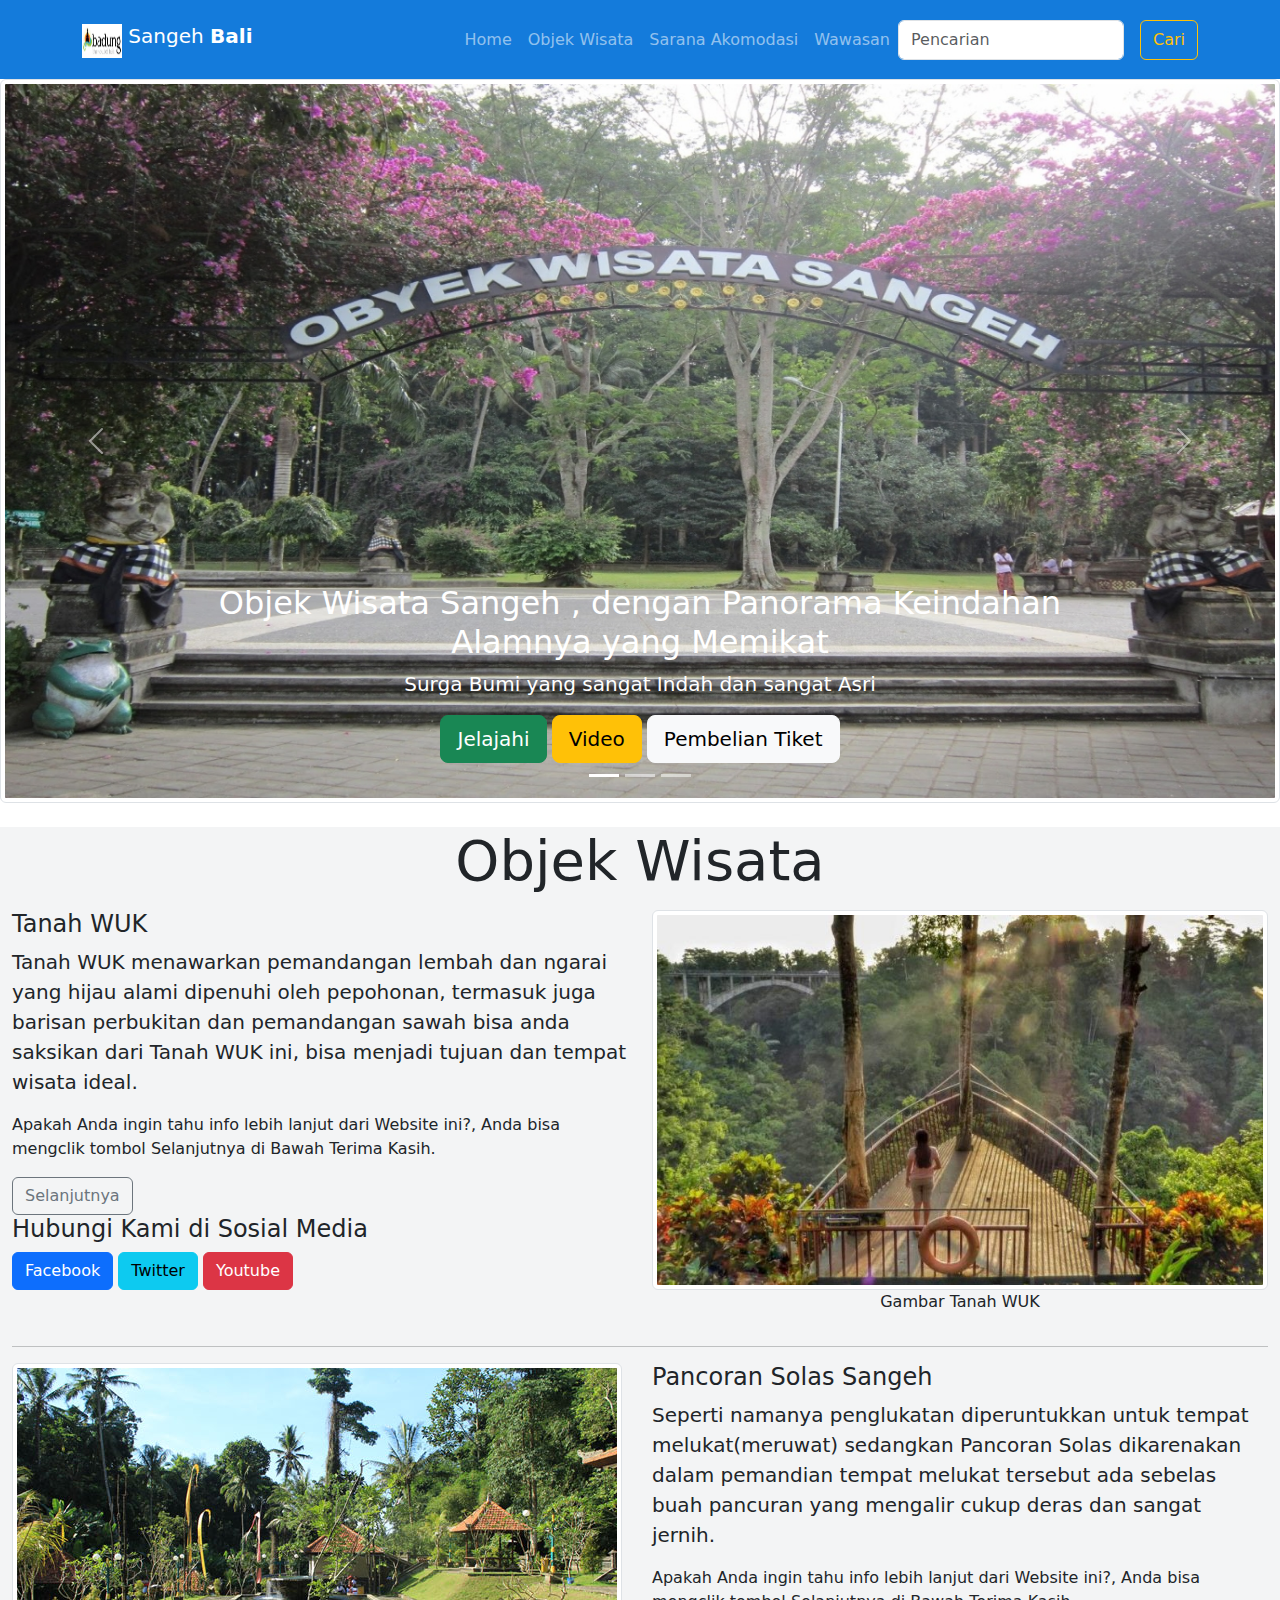
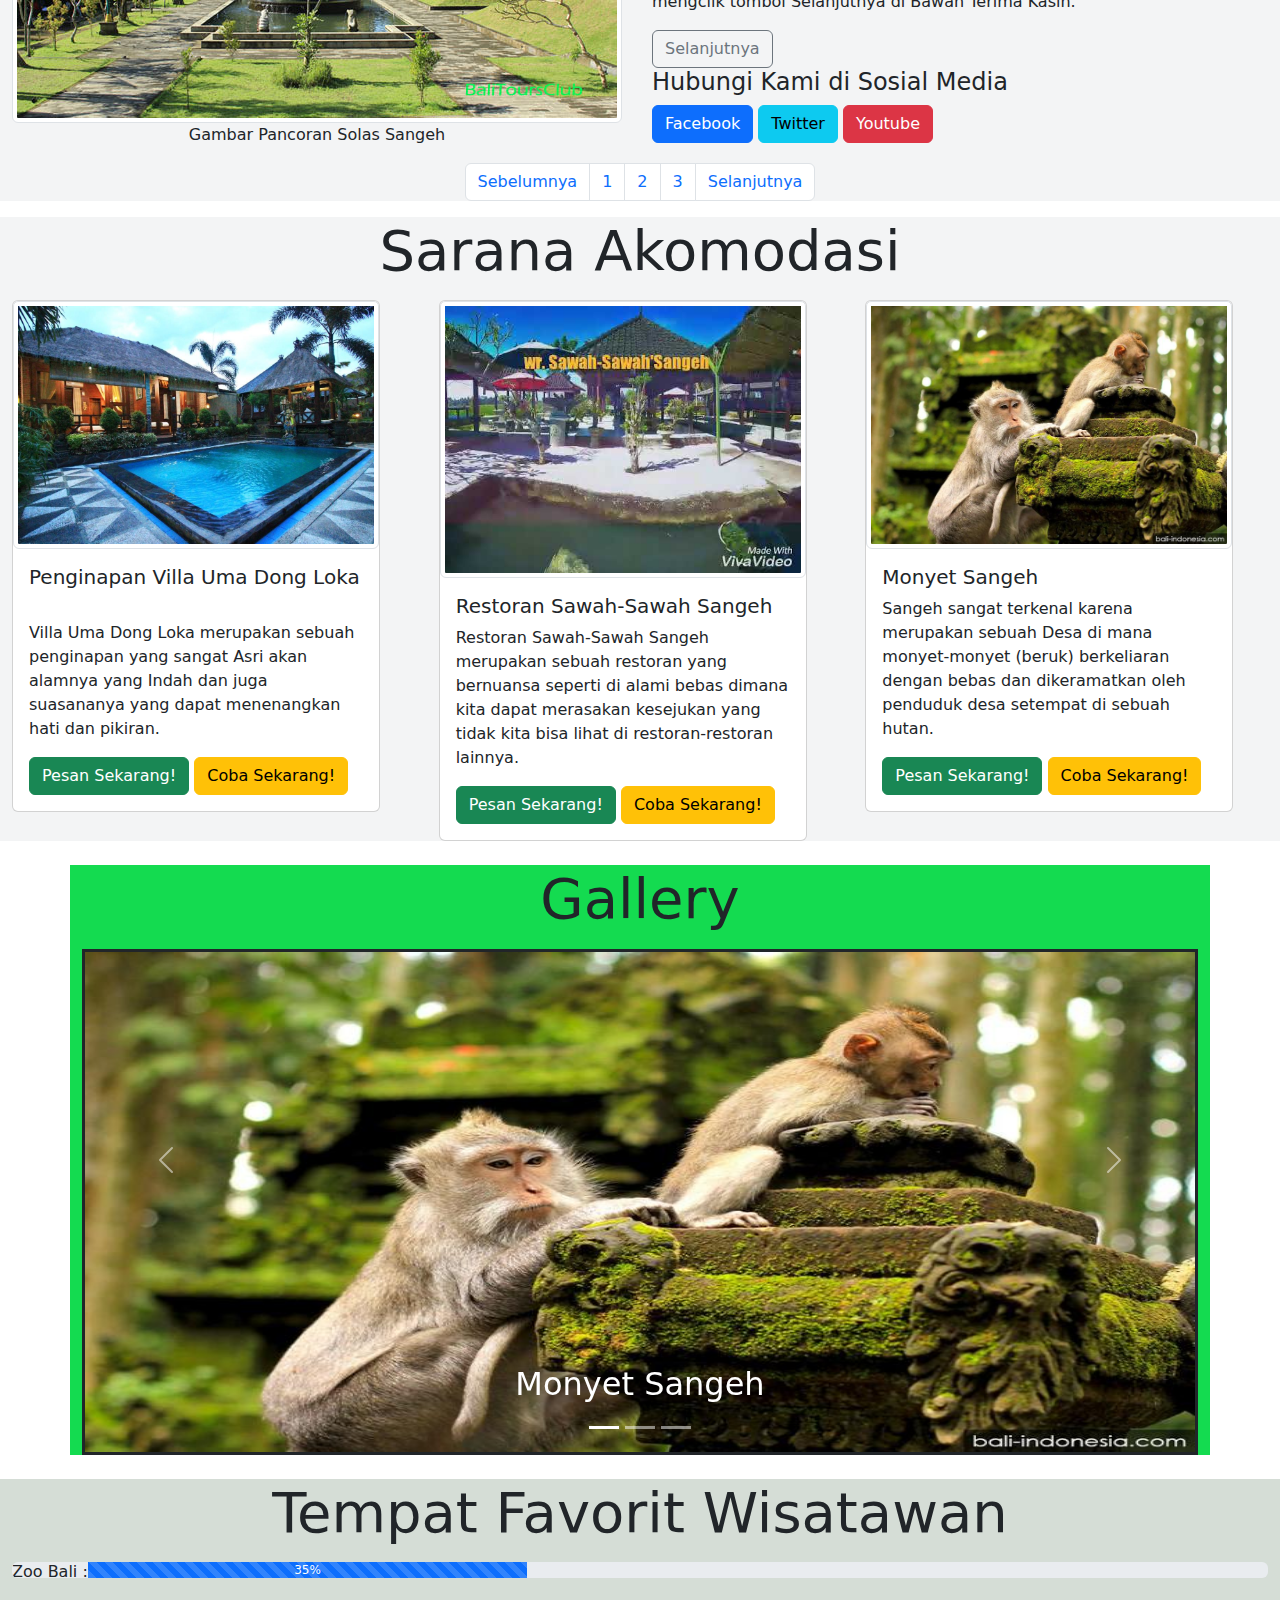
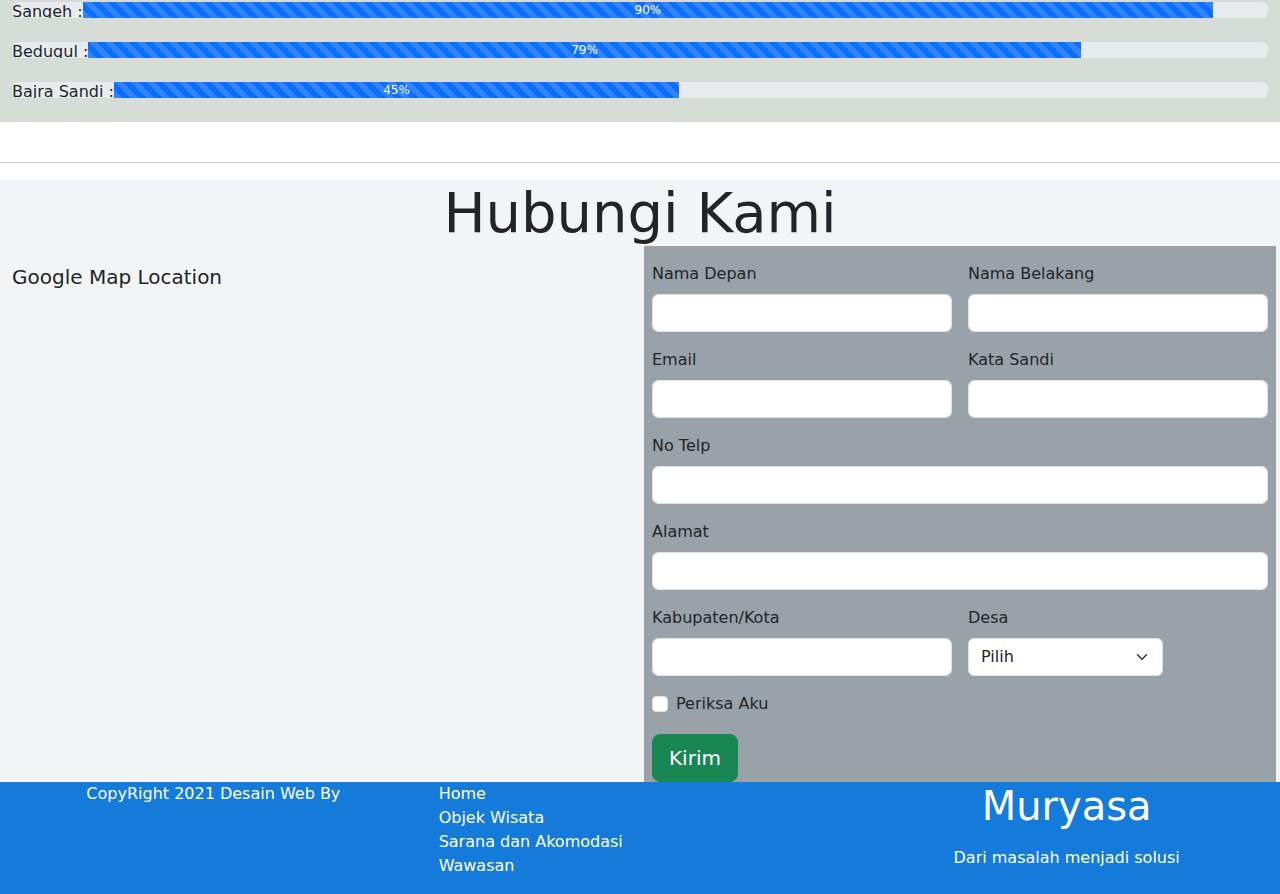
<file: index.html>
<!DOCTYPE html>
<html>
<head>
<meta charset="utf-8">
<meta name="viewport" content="width=device-width, initial-scale=1">
<!--Nama : I Made Muryasa
    NIM  : 20101088
    Kelas: BF
    Program Studi : TI-MTI -->
<!-- Bootstrap CSS -->
<link 
href="https://cdn.jsdelivr.net/npm/bootstrap@5.1.3/dist/css/bootstrap.min.css
" rel="stylesheet" integrity="sha384-
1BmE4kWBq78iYhFldvKuhfTAU6auU8tT94WrHftjDbrCEXSU1oBoqyl2QvZ6jIW3" 
crossorigin="anonymous">
<!-- JQuery Link -->
<script type="text/javascript" src="assets/js/jquery-3.6.0.min.js"></script>
<script type="text/javascript" src="assets/jquery-ui/jquery-ui.js"></script>
<link rel="stylesheet" type="text/css" href="assets/jquery-ui/jquery-ui.css">
<!-- LInk CSS -->
<link rel="stylesheet" type="text/css" href="">
<title>UAS Desain Web 20101088</title>
<script type="text/javascript">
$(function(){
$("#dialogku").dialog({
autoOpen:false,
show:'blind',
hide:'explode'
});
$('#dibuka').click(function(){
$('#dialogku').dialog('open');
return false;
});
});
</script>
</head>
<body>
<header>
<nav class="navbar navbar-expand-lg navbar-dark main-nav" 
style="background-color: #147bdb;" >
 <div class="container py-2">
 <a class="navbar-brand" href="#">
 <img src="images/Logo.jpg" alt="" width="40" height="34" class="d-inline-block align-text-top">
 Sangeh <strong>Bali</strong>
 </a>
 <button class="navbar-toggler" type="button" data-bs-toggle="collapse" 
data-bs-target="#navbarSupportedContent" aria-controls="navbarSupportedContent" aria-expanded="false" aria-label="Toggle 
navigation">
 <span class="navbar-toggler-icon"></span>
 </button>
 <div class="collapse navbar-collapse" id="navbarSupportedContent">
 <ul class="navbar-nav ms-auto ">
 <li class="nav-item">
 <a class="nav-link" aria-current="page" href="#">Home</a>
 </li>
 <li class="nav-item">
 <a class="nav-link" href="objekwisata.html">Objek Wisata</a>
 </li>
 <li class="nav-item">
 <a class="nav-link" href="sarana.html">Sarana Akomodasi</a>
 </li>
 <li class="nav-item">
 <a class="nav-link" href="wawasan.html">Wawasan</a>
 </li>
 <form class="d-flex">
    <input class="form-control me-3" type="cari" placeholder="Pencarian" aria-label="Cari">
    <button class="btn btn-outline-warning" type="submit">Cari</button>
  </form>
 </ul>
 
 </div>
 </div>
</nav>
</header>
<!-- Carousel -->
<section>
<div id="carouselExampleCaptions" class="carousel slide" data-bs-ride="carousel">
 <div class="carousel-indicators">
 <button type="button" data-bs-target="#carouselExampleCaptions" data-bs-slide-to="0" class="active" aria-current="true" aria-label="Slide 
1"></button>
 <button type="button" data-bs-target="#carouselExampleCaptions" data-bs-slide-to="1" aria-label="Slide 2"></button>
 <button type="button" data-bs-target="#carouselExampleCaptions" data-bs-slide-to="2" aria-label="Slide 3"></button>
 </div>
 <div class="carousel-inner">
 <div class="carousel-item active" >
 <img src="images/background-bg.jpg" class="d-block w-100 img-thumbnail" alt="..." 
width="100%" height="500px">
 <div class="carousel-caption d-none d-md-block" >
 <h2 class="disply-2">Objek Wisata <span>Sangeh</span> , dengan 
Panorama <span>Keindahan Alamnya</span> yang Memikat</h2>
 <p class="lead">Surga Bumi yang sangat Indah dan sangat Asri</p>
 <button type="button" class="btn btn-success btn-lg" id="dibuka">
 Jelajahi
 </button>
 <button type="button" class="btn btn-warning btn-lg" id="dibuka">
 Video
 </button>
 <button type="button" class="btn btn-light btn-lg" id="dibuka">
 Pembelian Tiket
 </button>
 </div>
 </div>
 <div class="carousel-item">
 <img src="images/ObjekWisataSangeh.jpg" class="d-block w-100 img-thumbnail" alt="..." 
width="100%" height="500px">
 <div class="carousel-caption d-none d-md-block" >
 <h2>Objek Wisata <span>Sangeh</span> , dengan Panorama <span>Keanekaragaman Hewan</span> dengan Keindahan Alamnya </h2>
 <p class="lead">Terdapat berbagai jenis objek wisata yang indah dan sangat megah</p>
 <button type="button" class="btn btn-success btn-lg" id="dibuka">
 Jelajahi
 </button>
 <button type="button" class="btn btn-warning btn-lg" id="dibuka">
 Video
 </button>
 <button type="button" class="btn btn-light btn-lg" id="dibuka">
 Pembelian Tiket
 </button>
 </div>
 </div>
 <div class="carousel-item">
 <img src="images/Kendaraan.jpg" class="d-block w-100 img-thumbnail " alt="..." 
width="100%" height="500px">
 <div class="carousel-caption d-none d-md-block" >
 <h2>Objek Wisata <span>Bedugul</span> , dengan Panorama <span>Kendaraan yang Mewah</span> dengan Keindahan Alamnya yang Asri </h2>
 <p class="lead">Pengalaman Baru dengan menaiki kendaraan mewah</p>
 <button type="button" class="btn btn-success btn-lg" id="dibuka">
 Jelajahi
 </button>
 <button type="button" class="btn btn-warning btn-lg" id="dibuka">
 Video
 </button>
 <button type="button" class="btn btn-light btn-lg" id="dibuka">
 Pembelian Tiket
 </button>
 </div>
 </div>
 </div>
 <button class="carousel-control-prev" type="button" data-bs-target="#carouselExampleCaptions" data-bs-slide="prev">
 <span class="carousel-control-prev-icon" aria-hidden="true"></span>
 <span class="visually-hidden">Sebelumnya</span>
</button>
 <button class="carousel-control-next" type="button" data-bs-target="#carouselExampleCaptions" data-bs-slide="next">
 <span class="carousel-control-next-icon" aria-hidden="true"></span>
 <span class="visually-hidden">Selanjutnya</span>
 </button>
</div>
</div>
</div>
</section>
<br>
<!-- Objek Wisata -->
<div class="container-fluid" style="background-color:#f3f4f5">
<p id="objekwisata" class="display-4" style="text-align:center;">Objek 
Wisata</p>
<div class="row">
<div class="col-md-6">
<h4>Tanah WUK</h4>
<p class="lead">Tanah WUK menawarkan pemandangan lembah dan ngarai yang hijau alami dipenuhi oleh pepohonan,
    termasuk juga barisan perbukitan dan pemandangan sawah bisa anda saksikan dari Tanah WUK ini,
    bisa menjadi tujuan dan tempat wisata ideal.</p>
<p>Apakah Anda ingin tahu info lebih lanjut dari Website ini?, Anda bisa mengclik tombol Selanjutnya di 
    Bawah Terima Kasih.</p>
<a href="#" class="btn btn-outline-secondary">Selanjutnya</a><br>
<h4>Hubungi Kami di Sosial Media</h4>
<a href="#" class="btn btn-primary">Facebook</a>
<a href="#" class="btn btn-info">Twitter</a>
<a href="#" class="btn btn-danger">Youtube</a>
</div>
<div class="col-md-6">
<figure class="figure">
<img src="images/wisata01.jpg" class="img-thumbnail" 
width="100%" alt="gambar tanah WUK">
<figcaption style="text-align:center;">Gambar Tanah WUK</figcaption>
</figure>
</div>
</div>
<hr>
<div class="row">
<div class="col-md-6">
<figure class="figure">
<img src="images/wisata03.jpg" class="img-thumbnail" 
width="100%" alt="gambar Pancoran Solas Sangeh">
<figcaption style="text-align:center;">Gambar Pancoran Solas Sangeh</figcaption>
</figure>
</div>
<div class="col-md-6">
<h4 >Pancoran Solas Sangeh</h4>
<p class="lead">Seperti namanya penglukatan diperuntukkan untuk tempat melukat(meruwat) sedangkan
    Pancoran Solas dikarenakan dalam pemandian tempat melukat tersebut ada sebelas buah 
    pancuran yang mengalir cukup deras dan sangat jernih.</p>
<p>Apakah Anda ingin tahu info lebih lanjut dari Website ini?, Anda bisa mengclik tombol Selanjutnya di 
    Bawah Terima Kasih.</p>
<a href="#" class="btn btn-outline-secondary">Selanjutnya</a><br>
<h4>Hubungi Kami di Sosial Media</h4>
<a href="#" class="btn btn-primary">Facebook</a>
<a href="#" class="btn btn-info">Twitter</a>
<a href="#" class="btn btn-danger">Youtube</a>
</div>
</div>
<nav aria-label="Page navigation example">
<ul class="pagination justify-content-center">
 <li class="page-item">
 <a class="page-link">Sebelumnya</a>
 </li>
 <li class="page-item"><a class="page-link" href="#">1</a></li>
 <li class="page-item"><a class="page-link" href="#">2</a></li>
 <li class="page-item"><a class="page-link" href="#">3</a></li>
 <li class="page-item">
 <a class="page-link" href="#">Selanjutnya</a>
 </li>
 </ul>
</nav>
</div>
<!-- Card -->
<div class="container-fluid" style="background-color:#f3f4f5">
<p id="sarana" class="display-4" style="text-align:center;">Sarana 
Akomodasi</p>
<div class="row">
<div class="col-md-4">
<div class="card" style="width: 23rem;">
 <img src="images/Penginapan.jpg" class="card-img-top img-thumbnail" alt="danau" width="100%" >
 <div class="card-body">
 <h5 class="card-title"> Penginapan Villa Uma Dong Loka</h5>
 <br>
 <p class="card-text">Villa Uma Dong Loka merupakan sebuah penginapan yang sangat Asri akan alamnya yang Indah
    dan juga suasananya yang dapat menenangkan hati dan pikiran.</p>
 <a href="#" class="btn btn-success">Pesan Sekarang!</a>
 <a href="#" class="btn btn-warning">Coba Sekarang!</a>
</div>
</div>
</div>
<div class="col-md-4">
<div class="card" style="width: 23rem;">
 <img src="images/Restoran.jpg" class="card-img-top img-thumbnail" alt="kebun raya" width="100%" >
 <div class="card-body">
 <h5 class="card-title"> Restoran Sawah-Sawah Sangeh</h5>
 <p class="card-text">Restoran Sawah-Sawah Sangeh merupakan sebuah restoran yang bernuansa seperti di alami
    bebas dimana kita dapat merasakan kesejukan yang tidak kita bisa lihat di restoran-restoran lainnya.</p>
 <a href="#" class="btn btn-success">Pesan Sekarang!</a>
 <a href="#" class="btn btn-warning">Coba Sekarang!</a>
</div>
</div>
</div>
<div class="col-md-4">
<div class="card" style="width: 23rem;">
 <img src="images/Monyet Sangeh.jpg" class="card-img-top img-thumbnail" alt="skuter" width="100%" >
 <div class="card-body">
 <h5 class="card-title"> Monyet Sangeh</h5>
 <p class="card-text">Sangeh sangat terkenal karena merupakan sebuah Desa di mana monyet-monyet (beruk) berkeliaran 
    dengan bebas dan dikeramatkan 
    oleh penduduk desa setempat di sebuah hutan.</p>
 <a href="#" class="btn btn-success">Pesan Sekarang!</a>
 <a href="#" class="btn btn-warning">Coba Sekarang!</a>
</div>
</div>
</div>
</div>
</div>
<br>
<!-- End Card -->
<!--Galery-->
<div class="container" style="background-color:#14db50">
<div id="carouselExampleIndicators" class="carousel slide" data-bs-ride="carousel">
    <p class="display-4" style="text-align:center;">Gallery</p>
    <div class="carousel-indicators">
      <button type="button" data-bs-target="#carouselExampleIndicators" data-bs-slide-to="0" class="active" aria-current="true" aria-label="Slide 1"></button>
      <button type="button" data-bs-target="#carouselExampleIndicators" data-bs-slide-to="1" aria-label="Slide 2"></button>
      <button type="button" data-bs-target="#carouselExampleIndicators" data-bs-slide-to="2" aria-label="Slide 3"></button>
    </div>
    <div class="carousel-inner">
      <div class="carousel-item active" style="border: solid;">
        <img src="images/Monyet Sangeh.jpg" class="img" alt="" width="100%" height="500px">
        <div class="carousel-caption d-none d-md-block" >
            <h2>Monyet Sangeh</h2>
        </div>
      </div>
      <div class="carousel-item" style="border: solid;">
        <img src="images/ObjekWisataSangeh.jpg" class="img" alt="" width="100%" height="500px">
        <div class="carousel-caption d-none d-md-block" >
            <h2>Patung Rahwana</h2>
        </div>
      </div>
      <div class="carousel-item" style="border: solid;">
        <img src="images/wisata01.jpg" class="img" alt="" width="100%" height="500px">
        <div class="carousel-caption d-none d-md-block" >
            <h2>Tanah WUK</h2>
        </div>
      </div>
    </div>
    <button class="carousel-control-prev" type="button" data-bs-target="#carouselExampleIndicators" data-bs-slide="prev">
      <span class="carousel-control-prev-icon" aria-hidden="true"></span>
      <span class="visually-hidden">Sebelumnya</span>
    </button>
    <button class="carousel-control-next" type="button" data-bs-target="#carouselExampleIndicators" data-bs-slide="next">
      <span class="carousel-control-next-icon" aria-hidden="true"></span>
      <span class="visually-hidden">Selanjutnya</span>
    </button>
  </div>
</div>
  <br>
<!--End Galery-->
<!-- Progresbar -->
<div class="container-fluid" style="background-color:#d5ddd6">
<p id="wawasan" class="display-4" style="text-align:center;">Tempat Favorit Wisatawan</p>
<div class="progress">
<label class="h6">Zoo Bali :</label>
 <div class="progress-bar progress-bar-striped progress-bar-animated bg-primary" role="progressbar" aria-valuenow="35" aria-valuemin="0" 
aria-valuemax="100" style="width: 35%">35%</div>
</div>
<br>
<div class="progress">
<label class="h6">Sangeh :</label>
 <div class="progress-bar progress-bar-striped progress-bar-animated bg-primary" role="progressbar" aria-valuenow="85" aria-valuemin="0" 
aria-valuemax="100" style="width: 90%">90%</div>
</div>
<br>
<div class="progress">
<label class="h6">Bedugul :</label>
 <div class="progress-bar progress-bar-striped progress-bar-animated bg-primary" role="progressbar" aria-valuenow="65" aria-valuemin="0" 
aria-valuemax="100" style="width: 79%">79%</div>
</div>
<br>
<div class="progress">
<label class="h6">Bajra Sandi :</label>
 <div class="progress-bar progress-bar-striped progress-bar-animated bg-primary" role="progressbar" aria-valuenow="45" aria-valuemin="0" 
aria-valuemax="100" style="width: 45%">45%</div>
</div>
<br>
</div>
<br>
<hr>
<!-- EndProgressbar -->
<!-- Contact -->
<div class="container-fluid" style="background-color:#f3f4f5">
<p class="display-4" style="text-align:center;">Hubungi Kami</p>
<div class="row">
<div class="col-md-6">
<p class="lead"><strong>Google Map Location</strong></p>
<iframe 
src="https://www.google.co.id/maps/place/Sangeh+Monkey+Forest/@-8.4827438,115.205549,16.5z/data=!4m5!3m4!1s0x2dd223492c21e6a3:0xb715386c995db0c2!8m2!3d-8.481788!4d115.206738?hl=id" width="600" height="450" style="border:0;" 
allowfullscreen="" loading="lazy"></iframe>
</div>
<div class="col-md-6">
<form class="row g-3" style="background-color:#99a2a8">
<div class="col-md-6">
 <label for="namadepan" class="form-label">Nama Depan</label>
 <input type="text" class="form-control" id="namadepan">
 </div>
 <div class="col-md-6">
 <label for="namabelakang" class="form-label">Nama 
Belakang</label>
 <input type="text" class="form-control" 
id="namabelakang">
 </div>
 <div class="col-md-6">
 <label for="inputEmail4" class="form-label">Email</label>
 <input type="email" class="form-control" id="inputEmail4">
 </div>
 <div class="col-md-6">
 <label for="inputPassword4" class="form-label">Kata Sandi</label>
 <input type="password" class="form-control" 
id="inputPassword4">
 </div>
 <div class="col-12">
 <label for="telp" class="form-label">No Telp</label>
 <input type="text" class="form-control" id="notelp" >
 </div>
 <div class="col-12">
 <label for="inputAddress2" class="form-label">Alamat</label>
 <input type="text" class="form-control" id="inputAddress2" 
>
 </div>
 <div class="col-md-6">
 <label for="inputCity" class="form-label">Kabupaten/Kota</label>
 <input type="text" class="form-control" id="inputCity">
 </div>
 <div class="col-md-4">
 <label for="inputState" class="form-label">Desa</label>
 <select id="inputState" class="form-select">
 <option selected>Pilih</option>
 <option>...</option>
 </select>
 </div>
 <div class="col-12">
 <div class="form-check">
 <input class="form-check-input" type="checkbox" id="gridCheck">
 <label class="form-check-label" for="gridCheck">
 Periksa Aku
 </label>
 </div>
 </div>
 <div class="col-12">
 <button type="submit" class="btn btn-success btn-lg">Kirim</button>
 </div>
</form>
</div>
</div>
</div>
<!-- End Contact -->
<footer class="text-white text-center" style="background-color:#003566;">
<div class="container-fluid" style="background-color:#147bdb">
<div class="row">
<div class="col-md-4">
    CopyRight 2021 Desain Web By
</div>
<div class="col-md-4">
<ul style="text-align:left;" class="list-unstyled">
<li ><a href="#"></a> Home</li>
<li ><a href="#objekwisata"></a> Objek Wisata</li>
<li ><a href="#sarana"></a> Sarana dan Akomodasi</li>
<li ><a href="#wawasan"></a> Wawasan</li>
</ul>
</div>
<div class="col-md-4">
<p class="display-6">Muryasa</p>
<p >Dari masalah menjadi solusi</p>
</div>
</div>
</div>
</footer>
<!-- Bootstrap JS -->
<script 
src="https://cdn.jsdelivr.net/npm/bootstrap@5.1.3/dist/js/bootstrap.bundle.mi
n.js" integrity="sha384-
ka7Sk0Gln4gmtz2MlQnikT1wXgYsOg+OMhuP+IlRH9sENBO0LRn5q+8nbTov4+1p" 
crossorigin="anonymous"></script>
</style>

</html>
</file>
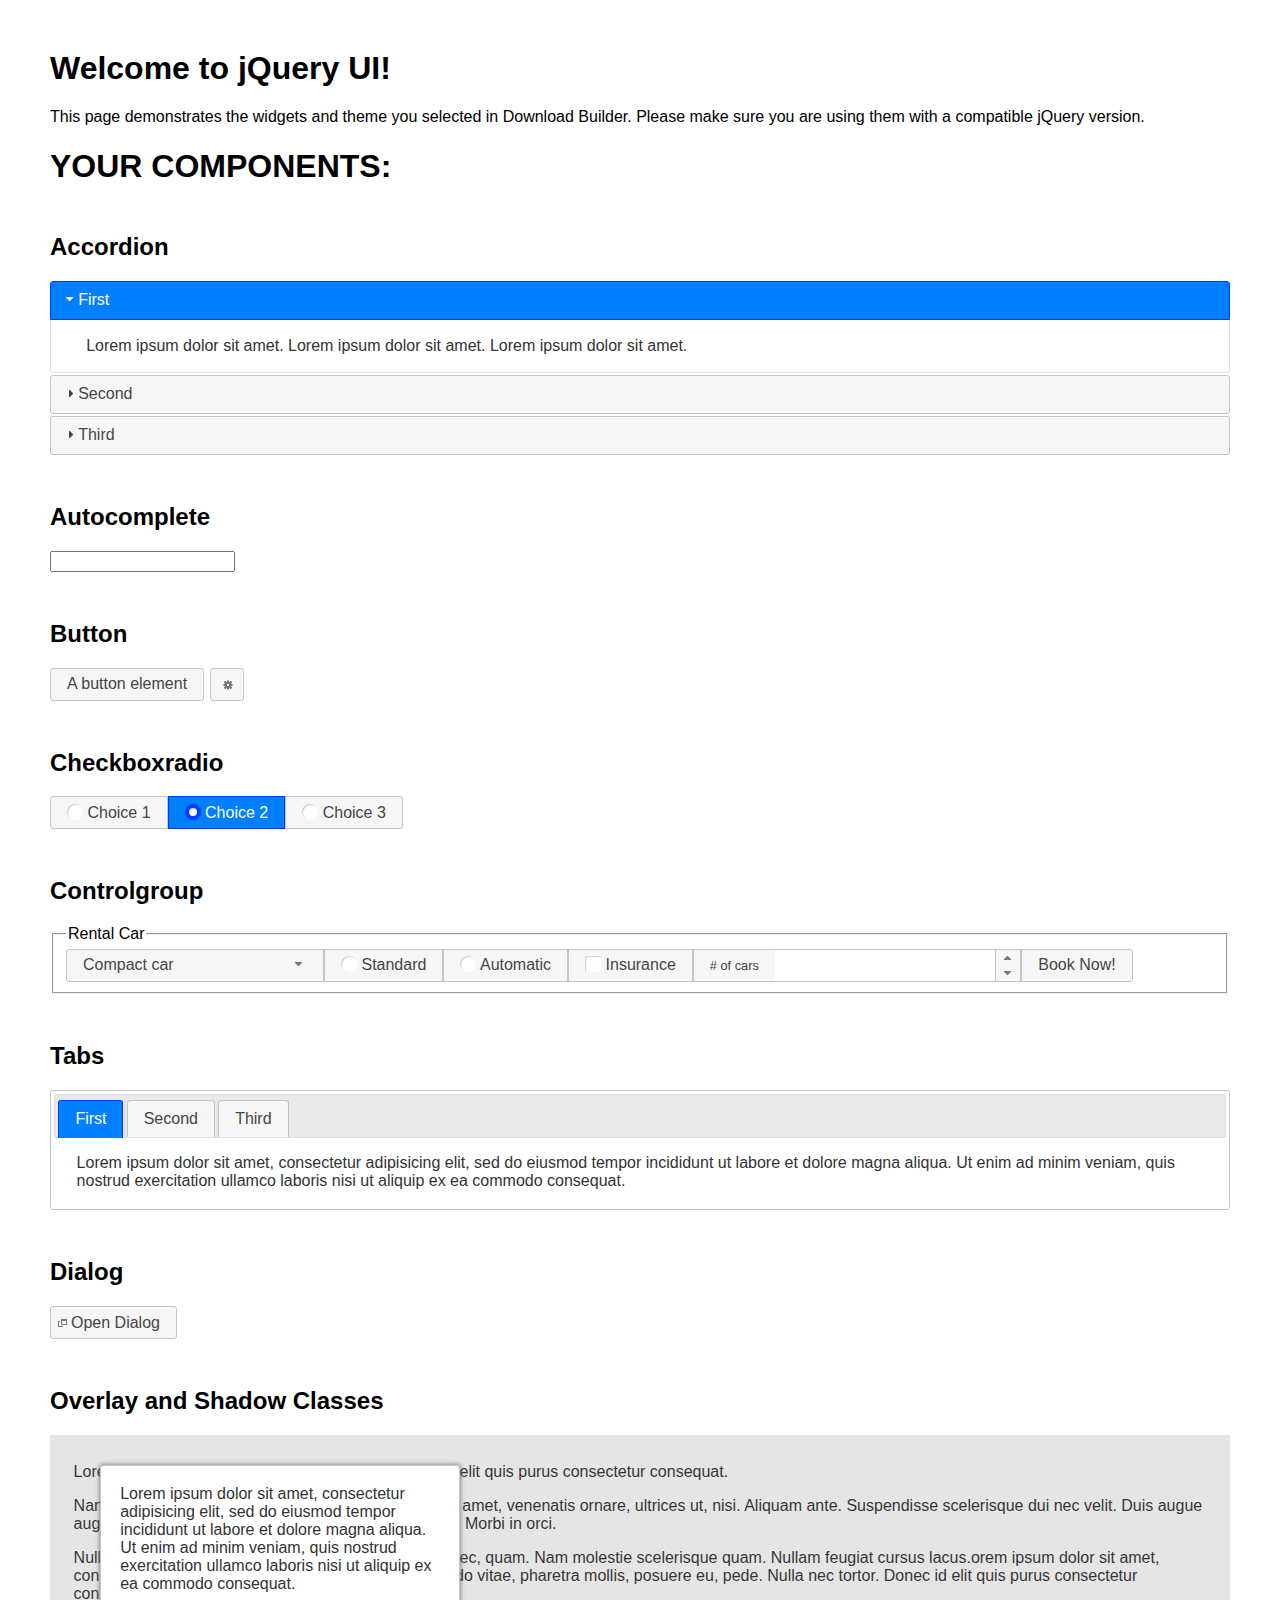
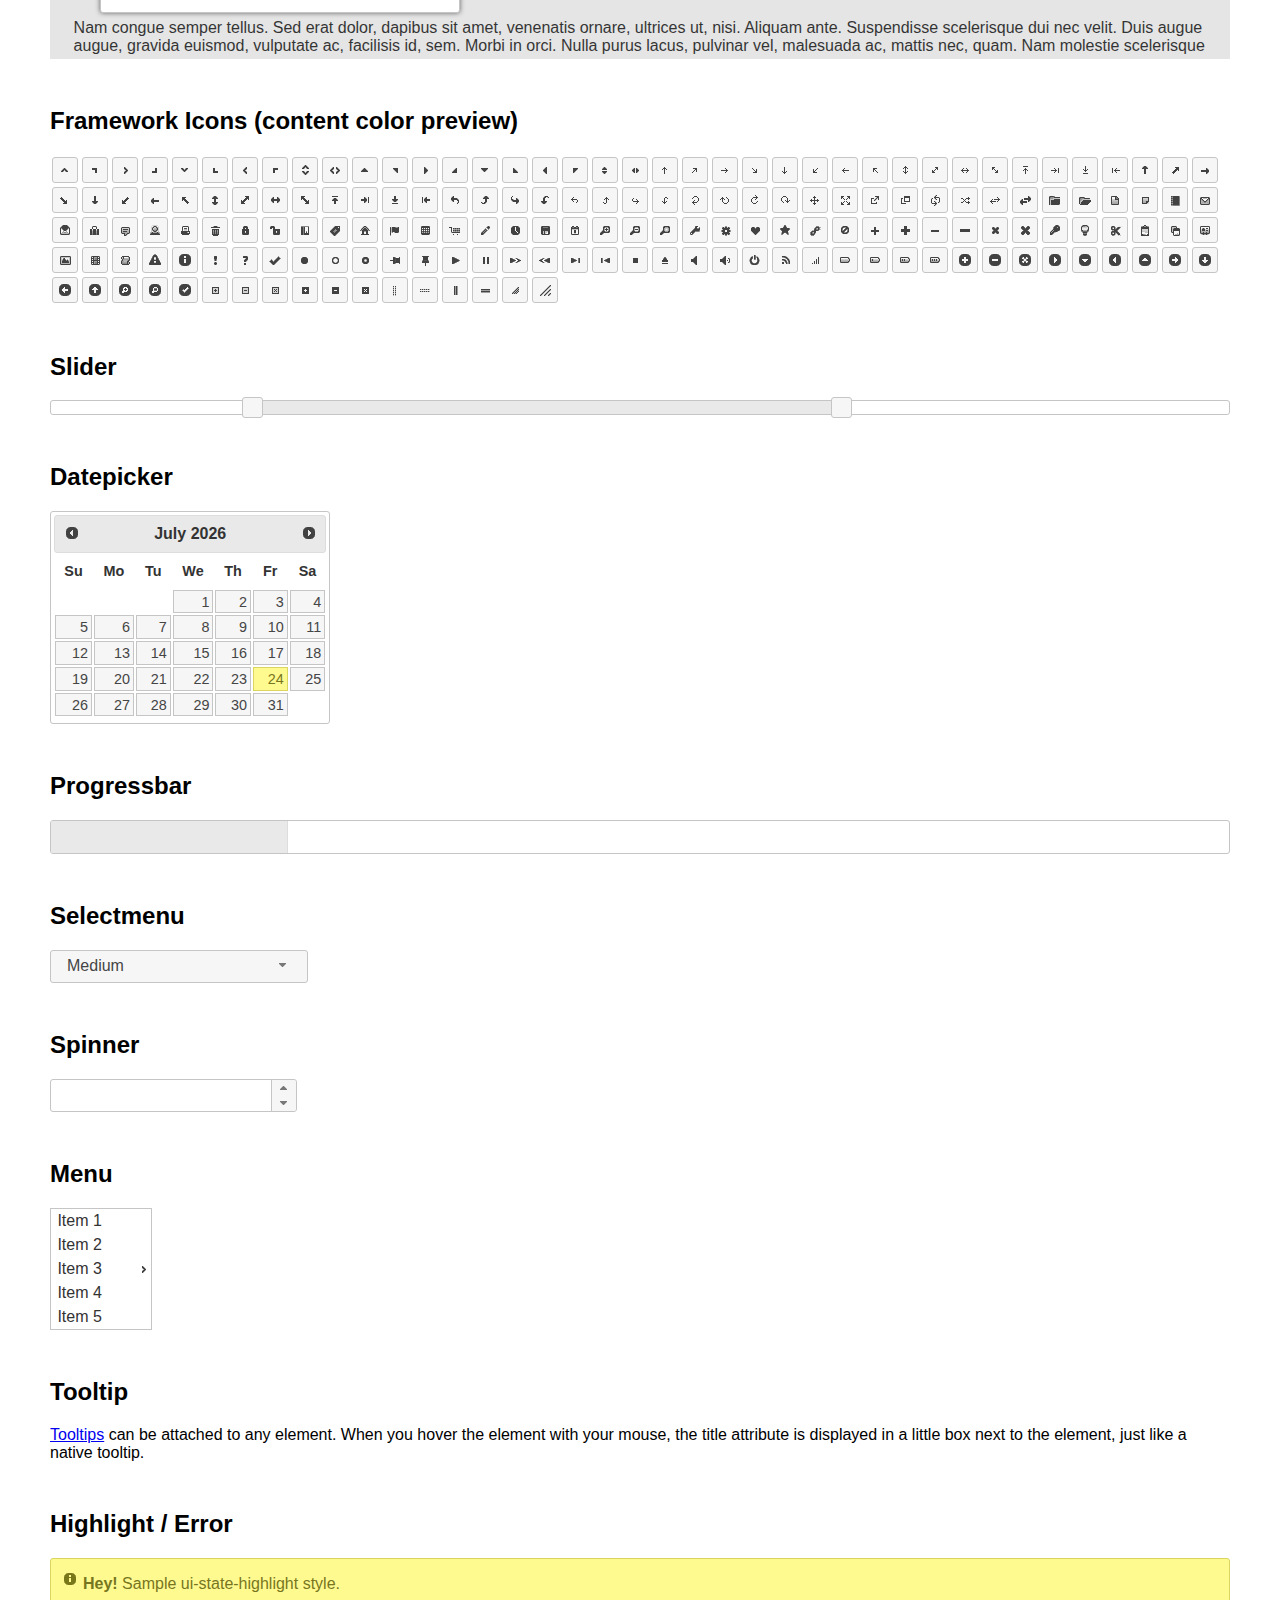
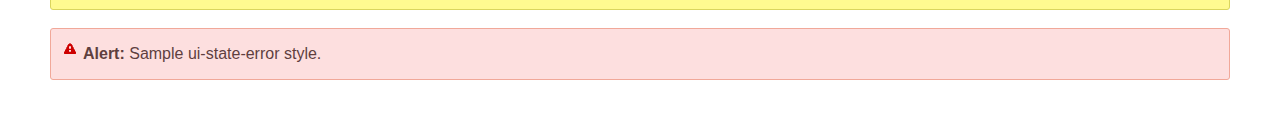
<file: assets/jquery-ui/index.html>
<!doctype html>
<html lang="us">
<head>
	<meta charset="utf-8">
	<title>jQuery UI Example Page</title>
	<link href="jquery-ui.css" rel="stylesheet">
	<style>
	body{
		font-family: "Trebuchet MS", sans-serif;
		margin: 50px;
	}
	.demoHeaders {
		margin-top: 2em;
	}
	#dialog-link {
		padding: .4em 1em .4em 20px;
		text-decoration: none;
		position: relative;
	}
	#dialog-link span.ui-icon {
		margin: 0 5px 0 0;
		position: absolute;
		left: .2em;
		top: 50%;
		margin-top: -8px;
	}
	#icons {
		margin: 0;
		padding: 0;
	}
	#icons li {
		margin: 2px;
		position: relative;
		padding: 4px 0;
		cursor: pointer;
		float: left;
		list-style: none;
	}
	#icons span.ui-icon {
		float: left;
		margin: 0 4px;
	}
	.fakewindowcontain .ui-widget-overlay {
		position: absolute;
	}
	select {
		width: 200px;
	}
	</style>
</head>
<body>

<h1>Welcome to jQuery UI!</h1>

<div class="ui-widget">
	<p>This page demonstrates the widgets and theme you selected in Download Builder. Please make sure you are using them with a compatible jQuery version.</p>
</div>

<h1>YOUR COMPONENTS:</h1>

<!-- Accordion -->
<h2 class="demoHeaders">Accordion</h2>
<div id="accordion">
	<h3>First</h3>
	<div>Lorem ipsum dolor sit amet. Lorem ipsum dolor sit amet. Lorem ipsum dolor sit amet.</div>
	<h3>Second</h3>
	<div>Phasellus mattis tincidunt nibh.</div>
	<h3>Third</h3>
	<div>Nam dui erat, auctor a, dignissim quis.</div>
</div>

<!-- Autocomplete -->
<h2 class="demoHeaders">Autocomplete</h2>
<div>
	<input id="autocomplete" title="type &quot;a&quot;">
</div>

<!-- Button -->
<h2 class="demoHeaders">Button</h2>
<button id="button">A button element</button>
<button id="button-icon">An icon-only button</button>

<!-- Checkboxradio -->
<h2 class="demoHeaders">Checkboxradio</h2>
<form style="margin-top: 1em;">
	<div id="radioset">
		<input type="radio" id="radio1" name="radio"><label for="radio1">Choice 1</label>
		<input type="radio" id="radio2" name="radio" checked="checked"><label for="radio2">Choice 2</label>
		<input type="radio" id="radio3" name="radio"><label for="radio3">Choice 3</label>
	</div>
</form>

<!-- Controlgroup -->
<h2 class="demoHeaders">Controlgroup</h2>
<fieldset>
	<legend>Rental Car</legend>
	<div id="controlgroup">
		<select id="car-type">
			<option>Compact car</option>
			<option>Midsize car</option>
			<option>Full size car</option>
			<option>SUV</option>
			<option>Luxury</option>
			<option>Truck</option>
			<option>Van</option>
		</select>
		<label for="transmission-standard">Standard</label>
		<input type="radio" name="transmission" id="transmission-standard">
		<label for="transmission-automatic">Automatic</label>
		<input type="radio" name="transmission" id="transmission-automatic">
		<label for="insurance">Insurance</label>
		<input type="checkbox" name="insurance" id="insurance">
		<label for="horizontal-spinner" class="ui-controlgroup-label"># of cars</label>
		<input id="horizontal-spinner" class="ui-spinner-input">
		<button>Book Now!</button>
	</div>
</fieldset>

<!-- Tabs -->
<h2 class="demoHeaders">Tabs</h2>
<div id="tabs">
	<ul>
		<li><a href="#tabs-1">First</a></li>
		<li><a href="#tabs-2">Second</a></li>
		<li><a href="#tabs-3">Third</a></li>
	</ul>
	<div id="tabs-1">Lorem ipsum dolor sit amet, consectetur adipisicing elit, sed do eiusmod tempor incididunt ut labore et dolore magna aliqua. Ut enim ad minim veniam, quis nostrud exercitation ullamco laboris nisi ut aliquip ex ea commodo consequat.</div>
	<div id="tabs-2">Phasellus mattis tincidunt nibh. Cras orci urna, blandit id, pretium vel, aliquet ornare, felis. Maecenas scelerisque sem non nisl. Fusce sed lorem in enim dictum bibendum.</div>
	<div id="tabs-3">Nam dui erat, auctor a, dignissim quis, sollicitudin eu, felis. Pellentesque nisi urna, interdum eget, sagittis et, consequat vestibulum, lacus. Mauris porttitor ullamcorper augue.</div>
</div>

<h2 class="demoHeaders">Dialog</h2>
<p>
	<button id="dialog-link" class="ui-button ui-corner-all ui-widget">
		<span class="ui-icon ui-icon-newwin"></span>Open Dialog
	</button>
</p>

<h2 class="demoHeaders">Overlay and Shadow Classes</h2>
<div style="position: relative; width: 96%; height: 200px; padding:1% 2%; overflow:hidden;" class="fakewindowcontain">
	<p>Lorem ipsum dolor sit amet,  Nulla nec tortor. Donec id elit quis purus consectetur consequat. </p><p>Nam congue semper tellus. Sed erat dolor, dapibus sit amet, venenatis ornare, ultrices ut, nisi. Aliquam ante. Suspendisse scelerisque dui nec velit. Duis augue augue, gravida euismod, vulputate ac, facilisis id, sem. Morbi in orci. </p><p>Nulla purus lacus, pulvinar vel, malesuada ac, mattis nec, quam. Nam molestie scelerisque quam. Nullam feugiat cursus lacus.orem ipsum dolor sit amet, consectetur adipiscing elit. Donec libero risus, commodo vitae, pharetra mollis, posuere eu, pede. Nulla nec tortor. Donec id elit quis purus consectetur consequat. </p><p>Nam congue semper tellus. Sed erat dolor, dapibus sit amet, venenatis ornare, ultrices ut, nisi. Aliquam ante. Suspendisse scelerisque dui nec velit. Duis augue augue, gravida euismod, vulputate ac, facilisis id, sem. Morbi in orci. Nulla purus lacus, pulvinar vel, malesuada ac, mattis nec, quam. Nam molestie scelerisque quam. </p><p>Nullam feugiat cursus lacus.orem ipsum dolor sit amet, consectetur adipiscing elit. Donec libero risus, commodo vitae, pharetra mollis, posuere eu, pede. Nulla nec tortor. Donec id elit quis purus consectetur consequat. Nam congue semper tellus. Sed erat dolor, dapibus sit amet, venenatis ornare, ultrices ut, nisi. Aliquam ante. </p><p>Suspendisse scelerisque dui nec velit. Duis augue augue, gravida euismod, vulputate ac, facilisis id, sem. Morbi in orci. Nulla purus lacus, pulvinar vel, malesuada ac, mattis nec, quam. Nam molestie scelerisque quam. Nullam feugiat cursus lacus.orem ipsum dolor sit amet, consectetur adipiscing elit. Donec libero risus, commodo vitae, pharetra mollis, posuere eu, pede. Nulla nec tortor. Donec id elit quis purus consectetur consequat. Nam congue semper tellus. Sed erat dolor, dapibus sit amet, venenatis ornare, ultrices ut, nisi. </p>

	<!-- ui-dialog -->
	<div class="ui-widget-overlay ui-front"></div>
	<div style="position: absolute; width: 320px; left: 50px; top: 30px; padding: 1.2em" class="ui-widget ui-front ui-widget-content ui-corner-all ui-widget-shadow">
		Lorem ipsum dolor sit amet, consectetur adipisicing elit, sed do eiusmod tempor incididunt ut labore et dolore magna aliqua. Ut enim ad minim veniam, quis nostrud exercitation ullamco laboris nisi ut aliquip ex ea commodo consequat.
	</div>

</div>

<!-- ui-dialog -->
<div id="dialog" title="Dialog Title">
	<p>Lorem ipsum dolor sit amet, consectetur adipisicing elit, sed do eiusmod tempor incididunt ut labore et dolore magna aliqua. Ut enim ad minim veniam, quis nostrud exercitation ullamco laboris nisi ut aliquip ex ea commodo consequat.</p>
</div>


<h2 class="demoHeaders">Framework Icons (content color preview)</h2>
<ul id="icons" class="ui-widget ui-helper-clearfix">
	<li class="ui-state-default ui-corner-all" title=".ui-icon-caret-1-n"><span class="ui-icon ui-icon-caret-1-n"></span></li>
	<li class="ui-state-default ui-corner-all" title=".ui-icon-caret-1-ne"><span class="ui-icon ui-icon-caret-1-ne"></span></li>
	<li class="ui-state-default ui-corner-all" title=".ui-icon-caret-1-e"><span class="ui-icon ui-icon-caret-1-e"></span></li>
	<li class="ui-state-default ui-corner-all" title=".ui-icon-caret-1-se"><span class="ui-icon ui-icon-caret-1-se"></span></li>
	<li class="ui-state-default ui-corner-all" title=".ui-icon-caret-1-s"><span class="ui-icon ui-icon-caret-1-s"></span></li>
	<li class="ui-state-default ui-corner-all" title=".ui-icon-caret-1-sw"><span class="ui-icon ui-icon-caret-1-sw"></span></li>
	<li class="ui-state-default ui-corner-all" title=".ui-icon-caret-1-w"><span class="ui-icon ui-icon-caret-1-w"></span></li>
	<li class="ui-state-default ui-corner-all" title=".ui-icon-caret-1-nw"><span class="ui-icon ui-icon-caret-1-nw"></span></li>
	<li class="ui-state-default ui-corner-all" title=".ui-icon-caret-2-n-s"><span class="ui-icon ui-icon-caret-2-n-s"></span></li>
	<li class="ui-state-default ui-corner-all" title=".ui-icon-caret-2-e-w"><span class="ui-icon ui-icon-caret-2-e-w"></span></li>
	<li class="ui-state-default ui-corner-all" title=".ui-icon-triangle-1-n"><span class="ui-icon ui-icon-triangle-1-n"></span></li>
	<li class="ui-state-default ui-corner-all" title=".ui-icon-triangle-1-ne"><span class="ui-icon ui-icon-triangle-1-ne"></span></li>
	<li class="ui-state-default ui-corner-all" title=".ui-icon-triangle-1-e"><span class="ui-icon ui-icon-triangle-1-e"></span></li>
	<li class="ui-state-default ui-corner-all" title=".ui-icon-triangle-1-se"><span class="ui-icon ui-icon-triangle-1-se"></span></li>
	<li class="ui-state-default ui-corner-all" title=".ui-icon-triangle-1-s"><span class="ui-icon ui-icon-triangle-1-s"></span></li>
	<li class="ui-state-default ui-corner-all" title=".ui-icon-triangle-1-sw"><span class="ui-icon ui-icon-triangle-1-sw"></span></li>
	<li class="ui-state-default ui-corner-all" title=".ui-icon-triangle-1-w"><span class="ui-icon ui-icon-triangle-1-w"></span></li>
	<li class="ui-state-default ui-corner-all" title=".ui-icon-triangle-1-nw"><span class="ui-icon ui-icon-triangle-1-nw"></span></li>
	<li class="ui-state-default ui-corner-all" title=".ui-icon-triangle-2-n-s"><span class="ui-icon ui-icon-triangle-2-n-s"></span></li>
	<li class="ui-state-default ui-corner-all" title=".ui-icon-triangle-2-e-w"><span class="ui-icon ui-icon-triangle-2-e-w"></span></li>
	<li class="ui-state-default ui-corner-all" title=".ui-icon-arrow-1-n"><span class="ui-icon ui-icon-arrow-1-n"></span></li>
	<li class="ui-state-default ui-corner-all" title=".ui-icon-arrow-1-ne"><span class="ui-icon ui-icon-arrow-1-ne"></span></li>
	<li class="ui-state-default ui-corner-all" title=".ui-icon-arrow-1-e"><span class="ui-icon ui-icon-arrow-1-e"></span></li>
	<li class="ui-state-default ui-corner-all" title=".ui-icon-arrow-1-se"><span class="ui-icon ui-icon-arrow-1-se"></span></li>
	<li class="ui-state-default ui-corner-all" title=".ui-icon-arrow-1-s"><span class="ui-icon ui-icon-arrow-1-s"></span></li>
	<li class="ui-state-default ui-corner-all" title=".ui-icon-arrow-1-sw"><span class="ui-icon ui-icon-arrow-1-sw"></span></li>
	<li class="ui-state-default ui-corner-all" title=".ui-icon-arrow-1-w"><span class="ui-icon ui-icon-arrow-1-w"></span></li>
	<li class="ui-state-default ui-corner-all" title=".ui-icon-arrow-1-nw"><span class="ui-icon ui-icon-arrow-1-nw"></span></li>
	<li class="ui-state-default ui-corner-all" title=".ui-icon-arrow-2-n-s"><span class="ui-icon ui-icon-arrow-2-n-s"></span></li>
	<li class="ui-state-default ui-corner-all" title=".ui-icon-arrow-2-ne-sw"><span class="ui-icon ui-icon-arrow-2-ne-sw"></span></li>
	<li class="ui-state-default ui-corner-all" title=".ui-icon-arrow-2-e-w"><span class="ui-icon ui-icon-arrow-2-e-w"></span></li>
	<li class="ui-state-default ui-corner-all" title=".ui-icon-arrow-2-se-nw"><span class="ui-icon ui-icon-arrow-2-se-nw"></span></li>
	<li class="ui-state-default ui-corner-all" title=".ui-icon-arrowstop-1-n"><span class="ui-icon ui-icon-arrowstop-1-n"></span></li>
	<li class="ui-state-default ui-corner-all" title=".ui-icon-arrowstop-1-e"><span class="ui-icon ui-icon-arrowstop-1-e"></span></li>
	<li class="ui-state-default ui-corner-all" title=".ui-icon-arrowstop-1-s"><span class="ui-icon ui-icon-arrowstop-1-s"></span></li>
	<li class="ui-state-default ui-corner-all" title=".ui-icon-arrowstop-1-w"><span class="ui-icon ui-icon-arrowstop-1-w"></span></li>
	<li class="ui-state-default ui-corner-all" title=".ui-icon-arrowthick-1-n"><span class="ui-icon ui-icon-arrowthick-1-n"></span></li>
	<li class="ui-state-default ui-corner-all" title=".ui-icon-arrowthick-1-ne"><span class="ui-icon ui-icon-arrowthick-1-ne"></span></li>
	<li class="ui-state-default ui-corner-all" title=".ui-icon-arrowthick-1-e"><span class="ui-icon ui-icon-arrowthick-1-e"></span></li>
	<li class="ui-state-default ui-corner-all" title=".ui-icon-arrowthick-1-se"><span class="ui-icon ui-icon-arrowthick-1-se"></span></li>
	<li class="ui-state-default ui-corner-all" title=".ui-icon-arrowthick-1-s"><span class="ui-icon ui-icon-arrowthick-1-s"></span></li>
	<li class="ui-state-default ui-corner-all" title=".ui-icon-arrowthick-1-sw"><span class="ui-icon ui-icon-arrowthick-1-sw"></span></li>
	<li class="ui-state-default ui-corner-all" title=".ui-icon-arrowthick-1-w"><span class="ui-icon ui-icon-arrowthick-1-w"></span></li>
	<li class="ui-state-default ui-corner-all" title=".ui-icon-arrowthick-1-nw"><span class="ui-icon ui-icon-arrowthick-1-nw"></span></li>
	<li class="ui-state-default ui-corner-all" title=".ui-icon-arrowthick-2-n-s"><span class="ui-icon ui-icon-arrowthick-2-n-s"></span></li>
	<li class="ui-state-default ui-corner-all" title=".ui-icon-arrowthick-2-ne-sw"><span class="ui-icon ui-icon-arrowthick-2-ne-sw"></span></li>
	<li class="ui-state-default ui-corner-all" title=".ui-icon-arrowthick-2-e-w"><span class="ui-icon ui-icon-arrowthick-2-e-w"></span></li>
	<li class="ui-state-default ui-corner-all" title=".ui-icon-arrowthick-2-se-nw"><span class="ui-icon ui-icon-arrowthick-2-se-nw"></span></li>
	<li class="ui-state-default ui-corner-all" title=".ui-icon-arrowthickstop-1-n"><span class="ui-icon ui-icon-arrowthickstop-1-n"></span></li>
	<li class="ui-state-default ui-corner-all" title=".ui-icon-arrowthickstop-1-e"><span class="ui-icon ui-icon-arrowthickstop-1-e"></span></li>
	<li class="ui-state-default ui-corner-all" title=".ui-icon-arrowthickstop-1-s"><span class="ui-icon ui-icon-arrowthickstop-1-s"></span></li>
	<li class="ui-state-default ui-corner-all" title=".ui-icon-arrowthickstop-1-w"><span class="ui-icon ui-icon-arrowthickstop-1-w"></span></li>
	<li class="ui-state-default ui-corner-all" title=".ui-icon-arrowreturnthick-1-w"><span class="ui-icon ui-icon-arrowreturnthick-1-w"></span></li>
	<li class="ui-state-default ui-corner-all" title=".ui-icon-arrowreturnthick-1-n"><span class="ui-icon ui-icon-arrowreturnthick-1-n"></span></li>
	<li class="ui-state-default ui-corner-all" title=".ui-icon-arrowreturnthick-1-e"><span class="ui-icon ui-icon-arrowreturnthick-1-e"></span></li>
	<li class="ui-state-default ui-corner-all" title=".ui-icon-arrowreturnthick-1-s"><span class="ui-icon ui-icon-arrowreturnthick-1-s"></span></li>
	<li class="ui-state-default ui-corner-all" title=".ui-icon-arrowreturn-1-w"><span class="ui-icon ui-icon-arrowreturn-1-w"></span></li>
	<li class="ui-state-default ui-corner-all" title=".ui-icon-arrowreturn-1-n"><span class="ui-icon ui-icon-arrowreturn-1-n"></span></li>
	<li class="ui-state-default ui-corner-all" title=".ui-icon-arrowreturn-1-e"><span class="ui-icon ui-icon-arrowreturn-1-e"></span></li>
	<li class="ui-state-default ui-corner-all" title=".ui-icon-arrowreturn-1-s"><span class="ui-icon ui-icon-arrowreturn-1-s"></span></li>
	<li class="ui-state-default ui-corner-all" title=".ui-icon-arrowrefresh-1-w"><span class="ui-icon ui-icon-arrowrefresh-1-w"></span></li>
	<li class="ui-state-default ui-corner-all" title=".ui-icon-arrowrefresh-1-n"><span class="ui-icon ui-icon-arrowrefresh-1-n"></span></li>
	<li class="ui-state-default ui-corner-all" title=".ui-icon-arrowrefresh-1-e"><span class="ui-icon ui-icon-arrowrefresh-1-e"></span></li>
	<li class="ui-state-default ui-corner-all" title=".ui-icon-arrowrefresh-1-s"><span class="ui-icon ui-icon-arrowrefresh-1-s"></span></li>
	<li class="ui-state-default ui-corner-all" title=".ui-icon-arrow-4"><span class="ui-icon ui-icon-arrow-4"></span></li>
	<li class="ui-state-default ui-corner-all" title=".ui-icon-arrow-4-diag"><span class="ui-icon ui-icon-arrow-4-diag"></span></li>
	<li class="ui-state-default ui-corner-all" title=".ui-icon-extlink"><span class="ui-icon ui-icon-extlink"></span></li>
	<li class="ui-state-default ui-corner-all" title=".ui-icon-newwin"><span class="ui-icon ui-icon-newwin"></span></li>
	<li class="ui-state-default ui-corner-all" title=".ui-icon-refresh"><span class="ui-icon ui-icon-refresh"></span></li>
	<li class="ui-state-default ui-corner-all" title=".ui-icon-shuffle"><span class="ui-icon ui-icon-shuffle"></span></li>
	<li class="ui-state-default ui-corner-all" title=".ui-icon-transfer-e-w"><span class="ui-icon ui-icon-transfer-e-w"></span></li>
	<li class="ui-state-default ui-corner-all" title=".ui-icon-transferthick-e-w"><span class="ui-icon ui-icon-transferthick-e-w"></span></li>
	<li class="ui-state-default ui-corner-all" title=".ui-icon-folder-collapsed"><span class="ui-icon ui-icon-folder-collapsed"></span></li>
	<li class="ui-state-default ui-corner-all" title=".ui-icon-folder-open"><span class="ui-icon ui-icon-folder-open"></span></li>
	<li class="ui-state-default ui-corner-all" title=".ui-icon-document"><span class="ui-icon ui-icon-document"></span></li>
	<li class="ui-state-default ui-corner-all" title=".ui-icon-document-b"><span class="ui-icon ui-icon-document-b"></span></li>
	<li class="ui-state-default ui-corner-all" title=".ui-icon-note"><span class="ui-icon ui-icon-note"></span></li>
	<li class="ui-state-default ui-corner-all" title=".ui-icon-mail-closed"><span class="ui-icon ui-icon-mail-closed"></span></li>
	<li class="ui-state-default ui-corner-all" title=".ui-icon-mail-open"><span class="ui-icon ui-icon-mail-open"></span></li>
	<li class="ui-state-default ui-corner-all" title=".ui-icon-suitcase"><span class="ui-icon ui-icon-suitcase"></span></li>
	<li class="ui-state-default ui-corner-all" title=".ui-icon-comment"><span class="ui-icon ui-icon-comment"></span></li>
	<li class="ui-state-default ui-corner-all" title=".ui-icon-person"><span class="ui-icon ui-icon-person"></span></li>
	<li class="ui-state-default ui-corner-all" title=".ui-icon-print"><span class="ui-icon ui-icon-print"></span></li>
	<li class="ui-state-default ui-corner-all" title=".ui-icon-trash"><span class="ui-icon ui-icon-trash"></span></li>
	<li class="ui-state-default ui-corner-all" title=".ui-icon-locked"><span class="ui-icon ui-icon-locked"></span></li>
	<li class="ui-state-default ui-corner-all" title=".ui-icon-unlocked"><span class="ui-icon ui-icon-unlocked"></span></li>
	<li class="ui-state-default ui-corner-all" title=".ui-icon-bookmark"><span class="ui-icon ui-icon-bookmark"></span></li>
	<li class="ui-state-default ui-corner-all" title=".ui-icon-tag"><span class="ui-icon ui-icon-tag"></span></li>
	<li class="ui-state-default ui-corner-all" title=".ui-icon-home"><span class="ui-icon ui-icon-home"></span></li>
	<li class="ui-state-default ui-corner-all" title=".ui-icon-flag"><span class="ui-icon ui-icon-flag"></span></li>
	<li class="ui-state-default ui-corner-all" title=".ui-icon-calculator"><span class="ui-icon ui-icon-calculator"></span></li>
	<li class="ui-state-default ui-corner-all" title=".ui-icon-cart"><span class="ui-icon ui-icon-cart"></span></li>
	<li class="ui-state-default ui-corner-all" title=".ui-icon-pencil"><span class="ui-icon ui-icon-pencil"></span></li>
	<li class="ui-state-default ui-corner-all" title=".ui-icon-clock"><span class="ui-icon ui-icon-clock"></span></li>
	<li class="ui-state-default ui-corner-all" title=".ui-icon-disk"><span class="ui-icon ui-icon-disk"></span></li>
	<li class="ui-state-default ui-corner-all" title=".ui-icon-calendar"><span class="ui-icon ui-icon-calendar"></span></li>
	<li class="ui-state-default ui-corner-all" title=".ui-icon-zoomin"><span class="ui-icon ui-icon-zoomin"></span></li>
	<li class="ui-state-default ui-corner-all" title=".ui-icon-zoomout"><span class="ui-icon ui-icon-zoomout"></span></li>
	<li class="ui-state-default ui-corner-all" title=".ui-icon-search"><span class="ui-icon ui-icon-search"></span></li>
	<li class="ui-state-default ui-corner-all" title=".ui-icon-wrench"><span class="ui-icon ui-icon-wrench"></span></li>
	<li class="ui-state-default ui-corner-all" title=".ui-icon-gear"><span class="ui-icon ui-icon-gear"></span></li>
	<li class="ui-state-default ui-corner-all" title=".ui-icon-heart"><span class="ui-icon ui-icon-heart"></span></li>
	<li class="ui-state-default ui-corner-all" title=".ui-icon-star"><span class="ui-icon ui-icon-star"></span></li>
	<li class="ui-state-default ui-corner-all" title=".ui-icon-link"><span class="ui-icon ui-icon-link"></span></li>
	<li class="ui-state-default ui-corner-all" title=".ui-icon-cancel"><span class="ui-icon ui-icon-cancel"></span></li>
	<li class="ui-state-default ui-corner-all" title=".ui-icon-plus"><span class="ui-icon ui-icon-plus"></span></li>
	<li class="ui-state-default ui-corner-all" title=".ui-icon-plusthick"><span class="ui-icon ui-icon-plusthick"></span></li>
	<li class="ui-state-default ui-corner-all" title=".ui-icon-minus"><span class="ui-icon ui-icon-minus"></span></li>
	<li class="ui-state-default ui-corner-all" title=".ui-icon-minusthick"><span class="ui-icon ui-icon-minusthick"></span></li>
	<li class="ui-state-default ui-corner-all" title=".ui-icon-close"><span class="ui-icon ui-icon-close"></span></li>
	<li class="ui-state-default ui-corner-all" title=".ui-icon-closethick"><span class="ui-icon ui-icon-closethick"></span></li>
	<li class="ui-state-default ui-corner-all" title=".ui-icon-key"><span class="ui-icon ui-icon-key"></span></li>
	<li class="ui-state-default ui-corner-all" title=".ui-icon-lightbulb"><span class="ui-icon ui-icon-lightbulb"></span></li>
	<li class="ui-state-default ui-corner-all" title=".ui-icon-scissors"><span class="ui-icon ui-icon-scissors"></span></li>
	<li class="ui-state-default ui-corner-all" title=".ui-icon-clipboard"><span class="ui-icon ui-icon-clipboard"></span></li>
	<li class="ui-state-default ui-corner-all" title=".ui-icon-copy"><span class="ui-icon ui-icon-copy"></span></li>
	<li class="ui-state-default ui-corner-all" title=".ui-icon-contact"><span class="ui-icon ui-icon-contact"></span></li>
	<li class="ui-state-default ui-corner-all" title=".ui-icon-image"><span class="ui-icon ui-icon-image"></span></li>
	<li class="ui-state-default ui-corner-all" title=".ui-icon-video"><span class="ui-icon ui-icon-video"></span></li>
	<li class="ui-state-default ui-corner-all" title=".ui-icon-script"><span class="ui-icon ui-icon-script"></span></li>
	<li class="ui-state-default ui-corner-all" title=".ui-icon-alert"><span class="ui-icon ui-icon-alert"></span></li>
	<li class="ui-state-default ui-corner-all" title=".ui-icon-info"><span class="ui-icon ui-icon-info"></span></li>
	<li class="ui-state-default ui-corner-all" title=".ui-icon-notice"><span class="ui-icon ui-icon-notice"></span></li>
	<li class="ui-state-default ui-corner-all" title=".ui-icon-help"><span class="ui-icon ui-icon-help"></span></li>
	<li class="ui-state-default ui-corner-all" title=".ui-icon-check"><span class="ui-icon ui-icon-check"></span></li>
	<li class="ui-state-default ui-corner-all" title=".ui-icon-bullet"><span class="ui-icon ui-icon-bullet"></span></li>
	<li class="ui-state-default ui-corner-all" title=".ui-icon-radio-off"><span class="ui-icon ui-icon-radio-off"></span></li>
	<li class="ui-state-default ui-corner-all" title=".ui-icon-radio-on"><span class="ui-icon ui-icon-radio-on"></span></li>
	<li class="ui-state-default ui-corner-all" title=".ui-icon-pin-w"><span class="ui-icon ui-icon-pin-w"></span></li>
	<li class="ui-state-default ui-corner-all" title=".ui-icon-pin-s"><span class="ui-icon ui-icon-pin-s"></span></li>
	<li class="ui-state-default ui-corner-all" title=".ui-icon-play"><span class="ui-icon ui-icon-play"></span></li>
	<li class="ui-state-default ui-corner-all" title=".ui-icon-pause"><span class="ui-icon ui-icon-pause"></span></li>
	<li class="ui-state-default ui-corner-all" title=".ui-icon-seek-next"><span class="ui-icon ui-icon-seek-next"></span></li>
	<li class="ui-state-default ui-corner-all" title=".ui-icon-seek-prev"><span class="ui-icon ui-icon-seek-prev"></span></li>
	<li class="ui-state-default ui-corner-all" title=".ui-icon-seek-end"><span class="ui-icon ui-icon-seek-end"></span></li>
	<li class="ui-state-default ui-corner-all" title=".ui-icon-seek-first"><span class="ui-icon ui-icon-seek-first"></span></li>
	<li class="ui-state-default ui-corner-all" title=".ui-icon-stop"><span class="ui-icon ui-icon-stop"></span></li>
	<li class="ui-state-default ui-corner-all" title=".ui-icon-eject"><span class="ui-icon ui-icon-eject"></span></li>
	<li class="ui-state-default ui-corner-all" title=".ui-icon-volume-off"><span class="ui-icon ui-icon-volume-off"></span></li>
	<li class="ui-state-default ui-corner-all" title=".ui-icon-volume-on"><span class="ui-icon ui-icon-volume-on"></span></li>
	<li class="ui-state-default ui-corner-all" title=".ui-icon-power"><span class="ui-icon ui-icon-power"></span></li>
	<li class="ui-state-default ui-corner-all" title=".ui-icon-signal-diag"><span class="ui-icon ui-icon-signal-diag"></span></li>
	<li class="ui-state-default ui-corner-all" title=".ui-icon-signal"><span class="ui-icon ui-icon-signal"></span></li>
	<li class="ui-state-default ui-corner-all" title=".ui-icon-battery-0"><span class="ui-icon ui-icon-battery-0"></span></li>
	<li class="ui-state-default ui-corner-all" title=".ui-icon-battery-1"><span class="ui-icon ui-icon-battery-1"></span></li>
	<li class="ui-state-default ui-corner-all" title=".ui-icon-battery-2"><span class="ui-icon ui-icon-battery-2"></span></li>
	<li class="ui-state-default ui-corner-all" title=".ui-icon-battery-3"><span class="ui-icon ui-icon-battery-3"></span></li>
	<li class="ui-state-default ui-corner-all" title=".ui-icon-circle-plus"><span class="ui-icon ui-icon-circle-plus"></span></li>
	<li class="ui-state-default ui-corner-all" title=".ui-icon-circle-minus"><span class="ui-icon ui-icon-circle-minus"></span></li>
	<li class="ui-state-default ui-corner-all" title=".ui-icon-circle-close"><span class="ui-icon ui-icon-circle-close"></span></li>
	<li class="ui-state-default ui-corner-all" title=".ui-icon-circle-triangle-e"><span class="ui-icon ui-icon-circle-triangle-e"></span></li>
	<li class="ui-state-default ui-corner-all" title=".ui-icon-circle-triangle-s"><span class="ui-icon ui-icon-circle-triangle-s"></span></li>
	<li class="ui-state-default ui-corner-all" title=".ui-icon-circle-triangle-w"><span class="ui-icon ui-icon-circle-triangle-w"></span></li>
	<li class="ui-state-default ui-corner-all" title=".ui-icon-circle-triangle-n"><span class="ui-icon ui-icon-circle-triangle-n"></span></li>
	<li class="ui-state-default ui-corner-all" title=".ui-icon-circle-arrow-e"><span class="ui-icon ui-icon-circle-arrow-e"></span></li>
	<li class="ui-state-default ui-corner-all" title=".ui-icon-circle-arrow-s"><span class="ui-icon ui-icon-circle-arrow-s"></span></li>
	<li class="ui-state-default ui-corner-all" title=".ui-icon-circle-arrow-w"><span class="ui-icon ui-icon-circle-arrow-w"></span></li>
	<li class="ui-state-default ui-corner-all" title=".ui-icon-circle-arrow-n"><span class="ui-icon ui-icon-circle-arrow-n"></span></li>
	<li class="ui-state-default ui-corner-all" title=".ui-icon-circle-zoomin"><span class="ui-icon ui-icon-circle-zoomin"></span></li>
	<li class="ui-state-default ui-corner-all" title=".ui-icon-circle-zoomout"><span class="ui-icon ui-icon-circle-zoomout"></span></li>
	<li class="ui-state-default ui-corner-all" title=".ui-icon-circle-check"><span class="ui-icon ui-icon-circle-check"></span></li>
	<li class="ui-state-default ui-corner-all" title=".ui-icon-circlesmall-plus"><span class="ui-icon ui-icon-circlesmall-plus"></span></li>
	<li class="ui-state-default ui-corner-all" title=".ui-icon-circlesmall-minus"><span class="ui-icon ui-icon-circlesmall-minus"></span></li>
	<li class="ui-state-default ui-corner-all" title=".ui-icon-circlesmall-close"><span class="ui-icon ui-icon-circlesmall-close"></span></li>
	<li class="ui-state-default ui-corner-all" title=".ui-icon-squaresmall-plus"><span class="ui-icon ui-icon-squaresmall-plus"></span></li>
	<li class="ui-state-default ui-corner-all" title=".ui-icon-squaresmall-minus"><span class="ui-icon ui-icon-squaresmall-minus"></span></li>
	<li class="ui-state-default ui-corner-all" title=".ui-icon-squaresmall-close"><span class="ui-icon ui-icon-squaresmall-close"></span></li>
	<li class="ui-state-default ui-corner-all" title=".ui-icon-grip-dotted-vertical"><span class="ui-icon ui-icon-grip-dotted-vertical"></span></li>
	<li class="ui-state-default ui-corner-all" title=".ui-icon-grip-dotted-horizontal"><span class="ui-icon ui-icon-grip-dotted-horizontal"></span></li>
	<li class="ui-state-default ui-corner-all" title=".ui-icon-grip-solid-vertical"><span class="ui-icon ui-icon-grip-solid-vertical"></span></li>
	<li class="ui-state-default ui-corner-all" title=".ui-icon-grip-solid-horizontal"><span class="ui-icon ui-icon-grip-solid-horizontal"></span></li>
	<li class="ui-state-default ui-corner-all" title=".ui-icon-gripsmall-diagonal-se"><span class="ui-icon ui-icon-gripsmall-diagonal-se"></span></li>
	<li class="ui-state-default ui-corner-all" title=".ui-icon-grip-diagonal-se"><span class="ui-icon ui-icon-grip-diagonal-se"></span></li>
</ul>

<!-- Slider -->
<h2 class="demoHeaders">Slider</h2>
<div id="slider"></div>

<!-- Datepicker -->
<h2 class="demoHeaders">Datepicker</h2>
<div id="datepicker"></div>

<!-- Progressbar -->
<h2 class="demoHeaders">Progressbar</h2>
<div id="progressbar"></div>

<!-- Progressbar -->
<h2 class="demoHeaders">Selectmenu</h2>
<select id="selectmenu">
	<option>Slower</option>
	<option>Slow</option>
	<option selected="selected">Medium</option>
	<option>Fast</option>
	<option>Faster</option>
</select>

<!-- Spinner -->
<h2 class="demoHeaders">Spinner</h2>
<input id="spinner">

<!-- Menu -->
<h2 class="demoHeaders">Menu</h2>
<ul style="width:100px;" id="menu">
	<li><div>Item 1</div></li>
	<li><div>Item 2</div></li>
	<li><div>Item 3</div>
		<ul>
			<li><div>Item 3-1</div></li>
			<li><div>Item 3-2</div></li>
			<li><div>Item 3-3</div></li>
			<li><div>Item 3-4</div></li>
			<li><div>Item 3-5</div></li>
		</ul>
	</li>
	<li><div>Item 4</div></li>
	<li><div>Item 5</div></li>
</ul>

<!-- Tooltip -->
<h2 class="demoHeaders">Tooltip</h2>
<p id="tooltip">
	<a href="#" title="That&apos;s what this widget is">Tooltips</a> can be attached to any element. When you hover
the element with your mouse, the title attribute is displayed in a little box next to the element, just like a native tooltip.
</p>

<!-- Highlight / Error -->
<h2 class="demoHeaders">Highlight / Error</h2>
<div class="ui-widget">
	<div class="ui-state-highlight ui-corner-all" style="margin-top: 20px; padding: 0 .7em;">
		<p><span class="ui-icon ui-icon-info" style="float: left; margin-right: .3em;"></span>
		<strong>Hey!</strong> Sample ui-state-highlight style.</p>
	</div>
</div>
<br>
<div class="ui-widget">
	<div class="ui-state-error ui-corner-all" style="padding: 0 .7em;">
		<p><span class="ui-icon ui-icon-alert" style="float: left; margin-right: .3em;"></span>
		<strong>Alert:</strong> Sample ui-state-error style.</p>
	</div>
</div>

<script src="external/jquery/jquery.js"></script>
<script src="jquery-ui.js"></script>
<script>
$( "#accordion" ).accordion();

var availableTags = [
	"ActionScript",
	"AppleScript",
	"Asp",
	"BASIC",
	"C",
	"C++",
	"Clojure",
	"COBOL",
	"ColdFusion",
	"Erlang",
	"Fortran",
	"Groovy",
	"Haskell",
	"Java",
	"JavaScript",
	"Lisp",
	"Perl",
	"PHP",
	"Python",
	"Ruby",
	"Scala",
	"Scheme"
];
$( "#autocomplete" ).autocomplete({
	source: availableTags
});

$( "#button" ).button();
$( "#button-icon" ).button({
	icon: "ui-icon-gear",
	showLabel: false
});

$( "#radioset" ).buttonset();

$( "#controlgroup" ).controlgroup();

$( "#tabs" ).tabs();

$( "#dialog" ).dialog({
	autoOpen: false,
	width: 400,
	buttons: [
		{
			text: "Ok",
			click: function() {
				$( this ).dialog( "close" );
			}
		},
		{
			text: "Cancel",
			click: function() {
				$( this ).dialog( "close" );
			}
		}
	]
});

// Link to open the dialog
$( "#dialog-link" ).click(function( event ) {
	$( "#dialog" ).dialog( "open" );
	event.preventDefault();
});

$( "#datepicker" ).datepicker({
	inline: true
});

$( "#slider" ).slider({
	range: true,
	values: [ 17, 67 ]
});

$( "#progressbar" ).progressbar({
	value: 20
});

$( "#spinner" ).spinner();

$( "#menu" ).menu();

$( "#tooltip" ).tooltip();

$( "#selectmenu" ).selectmenu();

// Hover states on the static widgets
$( "#dialog-link, #icons li" ).hover(
	function() {
		$( this ).addClass( "ui-state-hover" );
	},
	function() {
		$( this ).removeClass( "ui-state-hover" );
	}
);
</script>
</body>
</html>
</file>
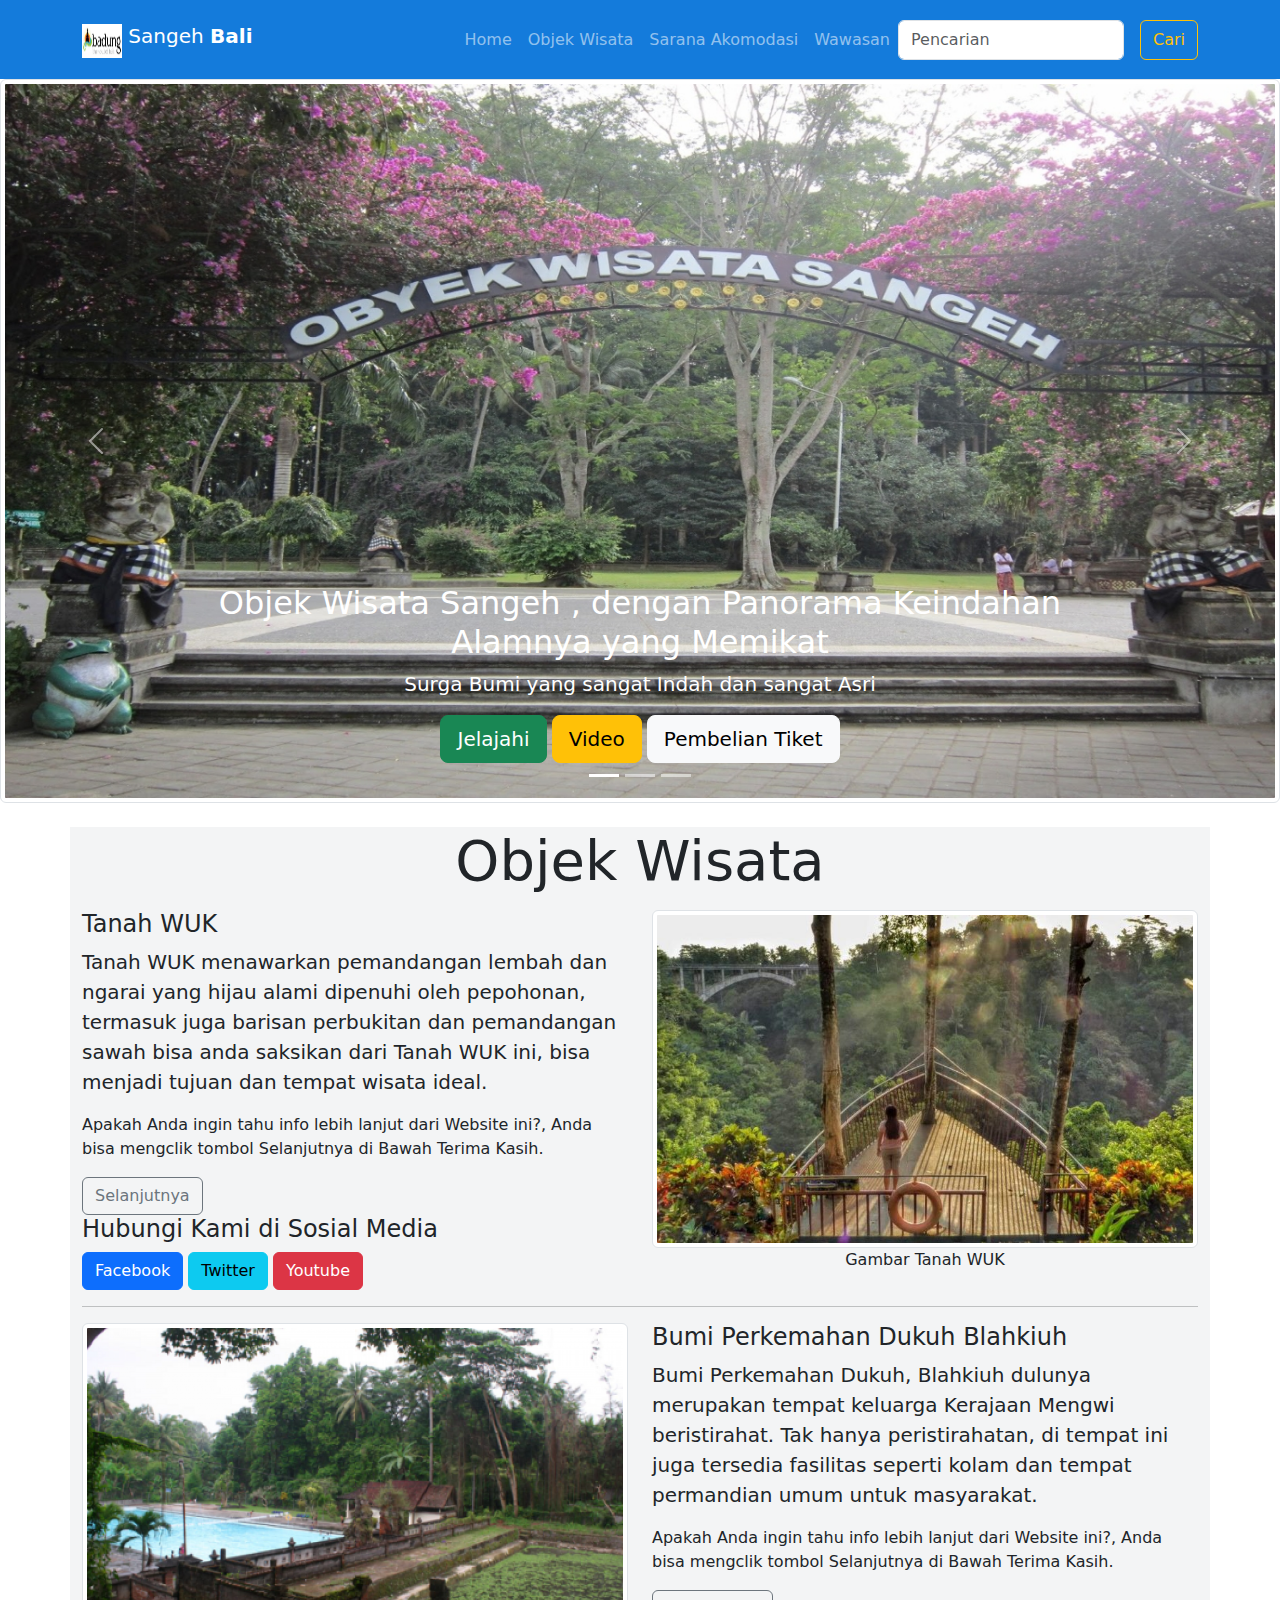
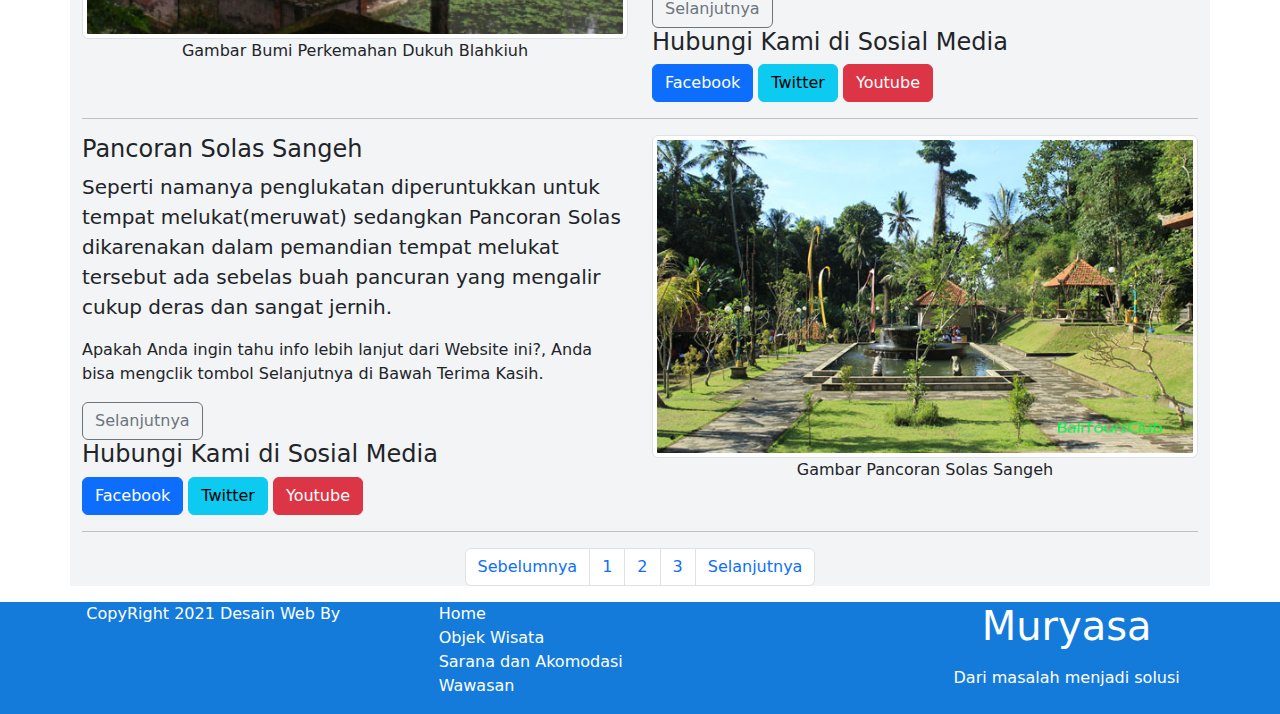
<file: objekwisata.html>
<!DOCTYPE html>
<html>
<head>
<meta charset="utf-8">
<meta name="viewport" content="width=device-width, initial-scale=1">
<!--Nama : I Made Muryasa
    NIM  : 20101088
    Kelas: BF
    Program Studi : TI-MTI -->
<!-- Bootstrap CSS -->
<link 
href="https://cdn.jsdelivr.net/npm/bootstrap@5.1.3/dist/css/bootstrap.min.css
" rel="stylesheet" integrity="sha384-
1BmE4kWBq78iYhFldvKuhfTAU6auU8tT94WrHftjDbrCEXSU1oBoqyl2QvZ6jIW3" 
crossorigin="anonymous">
<!-- JQuery Link -->
<script type="text/javascript" src="assets/js/jquery-3.6.0.min.js"></script>
<script type="text/javascript" src="assets/jquery-ui/jquery-ui.js"></script>
<link rel="stylesheet" type="text/css" href="assets/jquery-ui/jquery-ui.css">

<title>UAS Desain Web 20101088</title>
<script type="text/javascript">
$(function(){
$("#dialogku").dialog({
autoOpen:false,
show:'blind',
hide:'explode'
});
$('#dibuka').click(function(){
$('#dialogku').dialog('open');
return false;
});
});
</script>
</head>
<body>
<header>
<nav class="navbar navbar-expand-lg navbar-dark main-nav" 
style="background-color: #147bdb;" >
 <div class="container py-2">
 <a class="navbar-brand" href="#">
 <img src="images/Logo.jpg" alt="" width="40" height="34" class="d-inline-block align-text-top">
 Sangeh <strong>Bali</strong>
 </a>
 <button class="navbar-toggler" type="button" data-bs-toggle="collapse" 
data-bs-target="#navbarSupportedContent" aria-controls="navbarSupportedContent" aria-expanded="false" aria-label="Toggle 
navigation">
 <span class="navbar-toggler-icon"></span>
 </button>
 <div class="collapse navbar-collapse" id="navbarSupportedContent">
 <ul class="navbar-nav ms-auto ">
 <li class="nav-item">
 <a class="nav-link" aria-current="page" 
href="index.html">Home</a>
 </li>
 <li class="nav-item">
 <a class="nav-link" href="#">Objek Wisata</a>
 </li>
 <li class="nav-item">
 <a class="nav-link" href="sarana.html">Sarana Akomodasi</a>
 </li>
 <li class="nav-item">
 <a class="nav-link" href="wawasan.html">Wawasan</a>
 </li>
 <form class="d-flex">
    <input class="form-control me-3" type="cari" placeholder="Pencarian" aria-label="Cari">
    <button class="btn btn-outline-warning" type="submit">Cari</button>
  </form>
 </ul>
 
 </div>
 </div>
</nav>
</header>
<!-- Carousel -->
<section>
<div id="carouselExampleCaptions" class="carousel slide" data-bs-ride="carousel">
 <div class="carousel-indicators">
 <button type="button" data-bs-target="#carouselExampleCaptions" data-bs-slide-to="0" class="active" aria-current="true" aria-label="Slide 
1"></button>
 <button type="button" data-bs-target="#carouselExampleCaptions" data-bs-slide-to="1" aria-label="Slide 2"></button>
 <button type="button" data-bs-target="#carouselExampleCaptions" data-bs-slide-to="2" aria-label="Slide 3"></button>
 </div>
 <div class="carousel-inner">
 <div class="carousel-item active" >
 <img src="images/background-bg.jpg" class="d-block w-100 img-thumbnail" alt="..." 
width="100%" height="500px">
 <div class="carousel-caption d-none d-md-block" >
 <h2 class="disply-2">Objek Wisata <span>Sangeh</span> , dengan 
Panorama <span>Keindahan Alamnya</span> yang Memikat</h2>
 <p class="lead">Surga Bumi yang sangat Indah dan sangat Asri</p>
 <button type="button" class="btn btn-success btn-lg" id="dibuka">
 Jelajahi
 </button>
 <button type="button" class="btn btn-warning btn-lg" id="dibuka">
 Video
 </button>
 <button type="button" class="btn btn-light btn-lg" id="dibuka">
 Pembelian Tiket
 </button>
 </div>
 </div>
 <div class="carousel-item">
 <img src="images/ObjekWisataSangeh.jpg" class="d-block w-100 img-thumbnail" alt="..." 
width="100%" height="500px">
 <div class="carousel-caption d-none d-md-block" >
 <h2>Objek Wisata <span>Sangeh</span> , dengan Panorama <span>Keanekaragaman Hewan</span> dengan Keindahan Alamnya </h2>
 <p class="lead">Terdapat berbagai jenis objek wisata yang indah dan sangat megah</p>
 <button type="button" class="btn btn-success btn-lg" id="dibuka">
 Jelajahi
 </button>
 <button type="button" class="btn btn-warning btn-lg" id="dibuka">
 Video
 </button>
 <button type="button" class="btn btn-light btn-lg" id="dibuka">
 Pembelian Tiket
 </button>
 </div>
 </div>
 <div class="carousel-item">
 <img src="images/Kendaraan.jpg" class="d-block w-100 img-thumbnail " alt="..." 
width="100%" height="500px">
 <div class="carousel-caption d-none d-md-block" >
 <h2>Objek Wisata <span>Bedugul</span> , dengan Panorama <span>Kendaraan yang Mewah</span> dengan Keindahan Alamnya yang Asri </h2>
 <p class="lead">Pengalaman Baru dengan menaiki kendaraan mewah</p>
 <button type="button" class="btn btn-success btn-lg" id="dibuka">
 Jelajahi
 </button>
 <button type="button" class="btn btn-warning btn-lg" id="dibuka">
 Video
 </button>
 <button type="button" class="btn btn-light btn-lg" id="dibuka">
 Pembelian Tiket
 </button>
 </div>
 </div>
 </div>
 <button class="carousel-control-prev" type="button" data-bs-target="#carouselExampleCaptions" data-bs-slide="prev">
 <span class="carousel-control-prev-icon" aria-hidden="true"></span>
 <span class="visually-hidden">Sebelumnya</span>
 </button>
 <button class="carousel-control-next" type="button" data-bs-target="#carouselExampleCaptions" data-bs-slide="next">
 <span class="carousel-control-next-icon" aria-hidden="true"></span>
 <span class="visually-hidden">Selanjutnya</span>
 </button>
</div>
</div>
</div>
</section>
<br>
<!-- Objek Wisata -->
<div class="container" style="background-color:#f3f4f5">
<p id="objekwisata" class="display-4" style="text-align:center;">Objek 
Wisata</p>
<div class="row">
<div class="col-md-6">
<h4>Tanah WUK</h4>
<p class="lead">Tanah WUK menawarkan pemandangan lembah dan ngarai yang hijau alami dipenuhi oleh pepohonan,
    termasuk juga barisan perbukitan dan pemandangan sawah bisa anda saksikan dari Tanah WUK ini,
    bisa menjadi tujuan dan tempat wisata ideal.</p>
<p>Apakah Anda ingin tahu info lebih lanjut dari Website ini?, Anda bisa mengclik tombol Selanjutnya di 
    Bawah Terima Kasih.</p>
<a href="#" class="btn btn-outline-secondary">Selanjutnya</a><br>
<h4>Hubungi Kami di Sosial Media</h4>
<a href="#" class="btn btn-primary">Facebook</a>
<a href="#" class="btn btn-info">Twitter</a>
<a href="#" class="btn btn-danger">Youtube</a>
</div>
<div class="col-md-6">
<figure class="figure">
<img src="images/wisata01.jpg" class="img-thumbnail" 
width="100%" alt="gambar tanah WUK">
<figcaption style="text-align:center;">Gambar Tanah WUK</figcaption>
</figure>
</div>
</div>
<hr>
<div class="row">
<div class="col-md-6">
<figure class="figure">
<img src="images/wisata02.png" class="img-thumbnail" 
width="100%" alt="gambar Bumi Perkemahan Dukuh Blahkiuh">
<figcaption style="text-align:center;">Gambar Bumi Perkemahan Dukuh Blahkiuh</figcaption>
</figure>
</div>
<div class="col-md-6">
<h4 >Bumi Perkemahan Dukuh Blahkiuh</h4>
<p class="lead">Bumi Perkemahan Dukuh, Blahkiuh dulunya merupakan tempat keluarga Kerajaan Mengwi beristirahat.
    Tak hanya peristirahatan, di tempat ini juga tersedia fasilitas seperti kolam dan tempat permandian
    umum untuk masyarakat.</p>
<p>Apakah Anda ingin tahu info lebih lanjut dari Website ini?, Anda bisa mengclik tombol Selanjutnya di 
    Bawah Terima Kasih.</p>
<a href="#" class="btn btn-outline-secondary">Selanjutnya</a><br>
<h4>Hubungi Kami di Sosial Media</h4>
<a href="#" class="btn btn-primary">Facebook</a>
<a href="#" class="btn btn-info">Twitter</a>
<a href="#" class="btn btn-danger">Youtube</a>
</div>
</div>
<hr>
<div class="row">
<div class="col-md-6">
<h4>Pancoran Solas Sangeh</h4>
<p class="lead">Seperti namanya penglukatan diperuntukkan untuk tempat melukat(meruwat) sedangkan
    Pancoran Solas dikarenakan dalam pemandian tempat melukat tersebut ada sebelas buah 
    pancuran yang mengalir cukup deras dan sangat jernih.</p>
<p>Apakah Anda ingin tahu info lebih lanjut dari Website ini?, Anda bisa mengclik tombol Selanjutnya di 
    Bawah Terima Kasih.</p>
<a href="#" class="btn btn-outline-secondary">Selanjutnya</a><br>
<h4>Hubungi Kami di Sosial Media</h4>
<a href="#" class="btn btn-primary">Facebook</a>
<a href="#" class="btn btn-info">Twitter</a>
<a href="#" class="btn btn-danger">Youtube</a>
</div>
<div class="col-md-6">
<figure class="figure">
<img src="images/wisata03.jpg" class="img-thumbnail" 
width="100%" alt="gambar Pancoran Solas Sangeh">
<figcaption style="text-align:center;">Gambar Pancoran Solas Sangeh</figcaption>
</figure>
</div>
</div>
<hr>
<nav aria-label="Page navigation example">
<ul class="pagination justify-content-center">
 <li class="page-item">
 <a class="page-link">Sebelumnya</a>
 </li>
 <li class="page-item"><a class="page-link" href="#">1</a></li>
 <li class="page-item"><a class="page-link" href="#">2</a></li>
 <li class="page-item"><a class="page-link" href="#">3</a></li>
 <li class="page-item">
 <a class="page-link" href="#">Selanjutnya</a>
 </li>
 </ul>
</nav>
</div>
<footer class="text-white text-center" style="background-color:#003566;">
<div class="container-fluid" style="background-color:#147bdb">
<div class="row">
<div class="col-md-4">
    CopyRight 2021 Desain Web By
</div>
<div class="col-md-4">
<ul style="text-align:left;" class="list-unstyled">
<li ><a href="#"></a> Home</li>
<li ><a href="#objekwisata"></a> Objek Wisata</li>
<li ><a href="#sarana"></a> Sarana dan Akomodasi</li>
<li ><a href="#wawasan"></a> Wawasan</li>
</ul>
</div>
<div class="col-md-4">
<p class="display-6">Muryasa</p>
<p >Dari masalah menjadi solusi</p>
</div>
</div>
</div>
</footer>
<!-- Bootstrap JS -->
<script 
src="https://cdn.jsdelivr.net/npm/bootstrap@5.1.3/dist/js/bootstrap.bundle.mi
n.js" integrity="sha384-
ka7Sk0Gln4gmtz2MlQnikT1wXgYsOg+OMhuP+IlRH9sENBO0LRn5q+8nbTov4+1p" 
crossorigin="anonymous"></script>
</body>
</html>
</file>
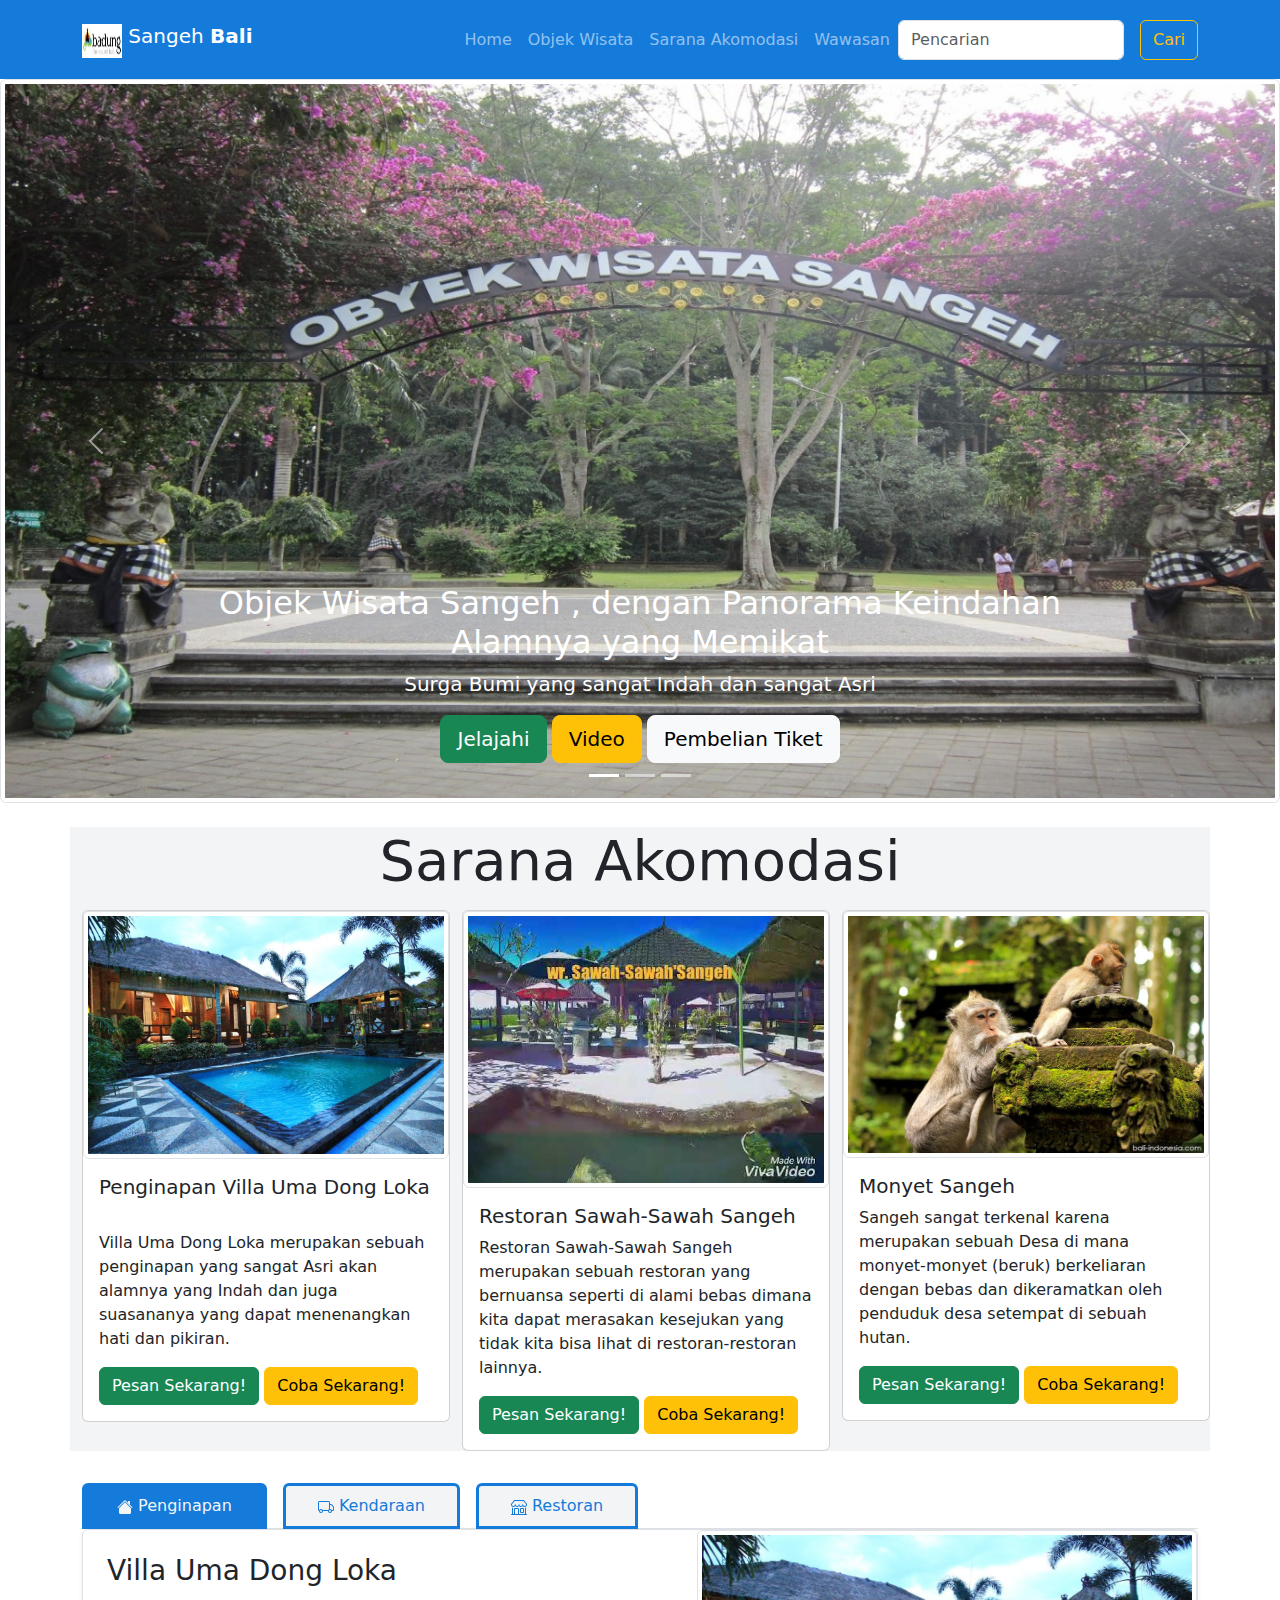
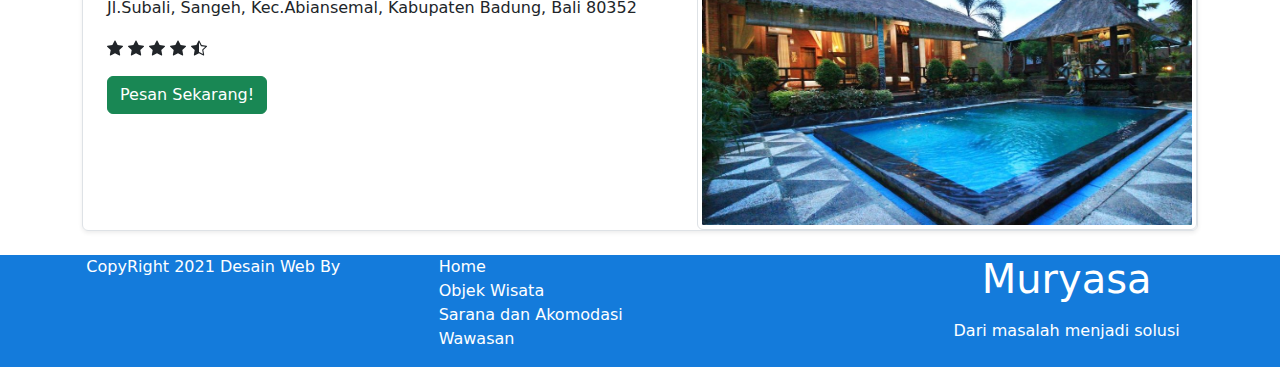
<file: sarana.html>
<!DOCTYPE html>
<html>
<head>
<meta charset="utf-8">
<meta name="viewport" content="width=device-width, initial-scale=1">
<!--Nama : I Made Muryasa
    NIM  : 20101088
    Kelas: BF
    Program Studi : TI-MTI -->
<!-- Bootstrap CSS -->
<link 
href="https://cdn.jsdelivr.net/npm/bootstrap@5.1.3/dist/css/bootstrap.min.css
" rel="stylesheet" integrity="sha384-
1BmE4kWBq78iYhFldvKuhfTAU6auU8tT94WrHftjDbrCEXSU1oBoqyl2QvZ6jIW3" 
crossorigin="anonymous">
<!-- JQuery Link -->
<!--Style Tabs-->
<style>
   .dimension{
      width: 500px;
      height: 300px;
   }
   
   .nav-tabs .nav-link.active{
      background-color: #147bdb;
      color: #f3f4f5;
      border: 3px solid #147bdb;
   }

   .nav-tabs .nav-link{
      background-color: #f3f4f5;
      color: #147bdb;
      border: 3px solid #147bdb;
      margin-right: 1rem;
      padding-left: 2rem;
      padding-right: 2rem;
   }
</style>
<!--End Style Tabs-->
<script type="text/javascript" src="assets/js/jquery-3.6.0.min.js"></script>
<script type="text/javascript" src="assets/jquery-ui/jquery-ui.js"></script>
<link rel="stylesheet" type="text/css" href="assets/jquery-ui/jquery-ui.css">
<title>UAS Desain Web 20101088</title>
<script type="text/javascript">
$(function(){
$("#dialogku").dialog({
autoOpen:false,
show:'blind',
hide:'explode'
});
$('#dibuka').click(function(){
$('#dialogku').dialog('open');
return false;
});
})
</script>
</head>
<body>
<header>
<nav class="navbar navbar-expand-lg navbar-dark main-nav" 
style="background-color: #147bdb;" >
 <div class="container py-2">
 <a class="navbar-brand" href="#">
 <img src="images/Logo.jpg" alt="" width="40" height="34" class="d-inline-block align-text-top">
 Sangeh <strong>Bali</strong>
 </a>
 <button class="navbar-toggler" type="button" data-bs-toggle="collapse" 
data-bs-target="#navbarSupportedContent" aria-controls="navbarSupportedContent" aria-expanded="false" aria-label="Toggle 
navigation">
 <span class="navbar-toggler-icon"></span>
 </button>
 <div class="collapse navbar-collapse" id="navbarSupportedContent">
 <ul class="navbar-nav ms-auto ">
 <li class="nav-item">
 <a class="nav-link" aria-current="page" 
href="index.html">Home</a>
 </li>
 <li class="nav-item">
 <a class="nav-link" href="objekwisata.html">Objek Wisata</a>
 </li>
 <li class="nav-item">
 <a class="nav-link" href="#">Sarana Akomodasi</a>
 </li>
 <li class="nav-item">
 <a class="nav-link" href="wawasan.html">Wawasan</a>
 </li>
 <form class="d-flex">
    <input class="form-control me-3" type="cari" placeholder="Pencarian" aria-label="Cari">
    <button class="btn btn-outline-warning" type="submit">Cari</button>
  </form>
 </ul>
 
 </div>
 </div>
</nav>
</header>
<!-- Carousel -->
<section>
<div id="carouselExampleCaptions" class="carousel slide" data-bs-ride="carousel">
 <div class="carousel-indicators">
 <button type="button" data-bs-target="#carouselExampleCaptions" data-bs-slide-to="0" class="active" aria-current="true" aria-label="Slide 
1"></button>
 <button type="button" data-bs-target="#carouselExampleCaptions" data-bs-slide-to="1" aria-label="Slide 2"></button>
 <button type="button" data-bs-target="#carouselExampleCaptions" data-bs-slide-to="2" aria-label="Slide 3"></button>
 </div>
 <div class="carousel-inner">
 <div class="carousel-item active" >
 <img src="images/background-bg.jpg" class="d-block w-100 img-thumbnail" alt="..." 
width="100%" height="500px">
 <div class="carousel-caption d-none d-md-block" >
 <h2 class="disply-2">Objek Wisata <span>Sangeh</span> , dengan 
Panorama <span>Keindahan Alamnya</span> yang Memikat </h2>
 <p class="lead">Surga Bumi yang sangat Indah dan sangat Asri</p>
 <button type="button" class="btn btn-success btn-lg" id="dibuka">
 Jelajahi
 </button>
 <button type="button" class="btn btn-warning btn-lg" id="dibuka">
 Video
 </button>
 <button type="button" class="btn btn-light btn-lg" id="dibuka">
 Pembelian Tiket
 </button>
 </div>
 </div>
 <div class="carousel-item">
 <img src="images/ObjekWisataSangeh.jpg" class="d-block w-100 img-thumbnail" alt="..." 
width="100%" height="500px">
 <div class="carousel-caption d-none d-md-block" >
 <h2>Objek Wisata <span>Sangeh</span> , dengan Panorama <span>Keanekaragaman Hewan</span> dengan Keindahan Alamnya </h2>
 <p class="lead">Terdapat berbagai jenis objek wisata yang indah dan sangat megah</p>
 <button type="button" class="btn btn-success btn-lg" id="dibuka">
 Jelajahi
 </button>
 <button type="button" class="btn btn-warning btn-lg" id="dibuka">
 Video
 </button>
 <button type="button" class="btn btn-light btn-lg" id="dibuka">
 Pembelian Tiket
 </button>
 </div>
 </div>
 <div class="carousel-item">
 <img src="images/Kendaraan.jpg" class="d-block w-100 img-thumbnail " alt="..." 
width="100%" height="500px">
 <div class="carousel-caption d-none d-md-block" >
 <h2>Objek Wisata <span>Sangeh</span> , dengan Panorama <span>Kendaraan yang Mewah</span> dengan Keindahan Alamnya yang Asri </h2>
 <p class="lead">Pengalaman Baru dengan menaiki kendaraan mewah</p>
 <button type="button" class="btn btn-success btn-lg" id="dibuka">
 Jelajahi
 </button>
 <button type="button" class="btn btn-warning btn-lg" id="dibuka">
 Video
 </button>
 <button type="button" class="btn btn-light btn-lg" id="dibuka">
 Pembelian Tiket
 </button>
 </div>
 </div>
 </div>
 <button class="carousel-control-prev" type="button" data-bs-target="#carouselExampleCaptions" data-bs-slide="prev">
 <span class="carousel-control-prev-icon" aria-hidden="true"></span>
 <span class="visually-hidden">Sebelumnya</span>
 </button>
 <button class="carousel-control-next" type="button" data-bs-target="#carouselExampleCaptions" data-bs-slide="next">
 <span class="carousel-control-next-icon" aria-hidden="true"></span>
 <span class="visually-hidden">Selanjutnya</span>
 </button>
</div>
</div>
</div>
</section>
<br>
<!-- Card -->
<div class="container" style="background-color:#f3f4f5">
    <p id="sarana" class="display-4" style="text-align:center;">Sarana 
    Akomodasi</p>
    <div class="row">
    <div class="col-md-4">
    <div class="card" style="width: 23rem;">
     <img src="images/Penginapan.jpg" class="card-img-top img-thumbnail" alt="danau" width="100%" >
     <div class="card-body">
     <h5 class="card-title"> Penginapan Villa Uma Dong Loka</h5>
     <br>
     <p class="card-text">Villa Uma Dong Loka merupakan sebuah penginapan yang sangat Asri akan alamnya yang Indah
        dan juga suasananya yang dapat menenangkan hati dan pikiran.</p>
     <a href="#" class="btn btn-success">Pesan Sekarang!</a>
     <a href="#" class="btn btn-warning">Coba Sekarang!</a>
    </div>
    </div>
    </div>
    <div class="col-md-4">
    <div class="card" style="width: 23rem;">
     <img src="images/Restoran.jpg" class="card-img-top img-thumbnail" alt="kebun raya" width="100%" >
     <div class="card-body">
     <h5 class="card-title"> Restoran Sawah-Sawah Sangeh</h5>
     <p class="card-text">Restoran Sawah-Sawah Sangeh merupakan sebuah restoran yang bernuansa seperti di alami
        bebas dimana kita dapat merasakan kesejukan yang tidak kita bisa lihat di restoran-restoran lainnya.</p>
     <a href="#" class="btn btn-success">Pesan Sekarang!</a>
     <a href="#" class="btn btn-warning">Coba Sekarang!</a>
    </div>
    </div>
    </div>
    <div class="col-md-4">
    <div class="card" style="width: 23rem;">
     <img src="images/Monyet Sangeh.jpg" class="card-img-top img-thumbnail" alt="skuter" width="100%" >
     <div class="card-body">
     <h5 class="card-title"> Monyet Sangeh</h5>
     <p class="card-text">Sangeh sangat terkenal karena merupakan sebuah Desa di mana monyet-monyet (beruk) berkeliaran 
        dengan bebas dan dikeramatkan 
        oleh penduduk desa setempat di sebuah hutan.</p>
     <a href="#" class="btn btn-success">Pesan Sekarang!</a>
     <a href="#" class="btn btn-warning">Coba Sekarang!</a>
    </div>
    </div>
    </div>
    </div>
    </div>
    <br>
<!-- End Card -->
<!-- Menu Tabs-->
<div class="container mt-2">
   <ul class="nav nav-tabs">
      <li class="nav-item"><a class="nav-link active" data-bs-toggle="tab" href="#Lodging"><svg xmlns="http://www.w3.org/2000/svg" width="16" height="16" fill="currentColor" class="bi bi-house-fill" viewBox="0 0 16 16">
         <path fill-rule="evenodd" d="m8 3.293 6 6V13.5a1.5 1.5 0 0 1-1.5 1.5h-9A1.5 1.5 0 0 1 2 13.5V9.293l6-6zm5-.793V6l-2-2V2.5a.5.5 0 0 1 .5-.5h1a.5.5 0 0 1 .5.5z"/>
         <path fill-rule="evenodd" d="M7.293 1.5a1 1 0 0 1 1.414 0l6.647 6.646a.5.5 0 0 1-.708.708L8 2.207 1.354 8.854a.5.5 0 1 1-.708-.708L7.293 1.5z"/>
       </svg> Penginapan</a></li>
      <li class="nav-item"><a class="nav-link" data-bs-toggle="tab" href="#Transfort"><svg xmlns="http://www.w3.org/2000/svg" width="16" height="16" fill="currentColor" class="bi bi-truck" viewBox="0 0 16 16">
         <path d="M0 3.5A1.5 1.5 0 0 1 1.5 2h9A1.5 1.5 0 0 1 12 3.5V5h1.02a1.5 1.5 0 0 1 1.17.563l1.481 1.85a1.5 1.5 0 0 1 .329.938V10.5a1.5 1.5 0 0 1-1.5 1.5H14a2 2 0 1 1-4 0H5a2 2 0 1 1-3.998-.085A1.5 1.5 0 0 1 0 10.5v-7zm1.294 7.456A1.999 1.999 0 0 1 4.732 11h5.536a2.01 2.01 0 0 1 .732-.732V3.5a.5.5 0 0 0-.5-.5h-9a.5.5 0 0 0-.5.5v7a.5.5 0 0 0 .294.456zM12 10a2 2 0 0 1 1.732 1h.768a.5.5 0 0 0 .5-.5V8.35a.5.5 0 0 0-.11-.312l-1.48-1.85A.5.5 0 0 0 13.02 6H12v4zm-9 1a1 1 0 1 0 0 2 1 1 0 0 0 0-2zm9 0a1 1 0 1 0 0 2 1 1 0 0 0 0-2z"/>
       </svg> Kendaraan</a></li>
      <li class="nav-item"><a class="nav-link" data-bs-toggle="tab" href="#Restaurant"><svg xmlns="http://www.w3.org/2000/svg" width="16" height="16" fill="currentColor" class="bi bi-shop" viewBox="0 0 16 16">
         <path d="M2.97 1.35A1 1 0 0 1 3.73 1h8.54a1 1 0 0 1 .76.35l2.609 3.044A1.5 1.5 0 0 1 16 5.37v.255a2.375 2.375 0 0 1-4.25 1.458A2.371 2.371 0 0 1 9.875 8 2.37 2.37 0 0 1 8 7.083 2.37 2.37 0 0 1 6.125 8a2.37 2.37 0 0 1-1.875-.917A2.375 2.375 0 0 1 0 5.625V5.37a1.5 1.5 0 0 1 .361-.976l2.61-3.045zm1.78 4.275a1.375 1.375 0 0 0 2.75 0 .5.5 0 0 1 1 0 1.375 1.375 0 0 0 2.75 0 .5.5 0 0 1 1 0 1.375 1.375 0 1 0 2.75 0V5.37a.5.5 0 0 0-.12-.325L12.27 2H3.73L1.12 5.045A.5.5 0 0 0 1 5.37v.255a1.375 1.375 0 0 0 2.75 0 .5.5 0 0 1 1 0zM1.5 8.5A.5.5 0 0 1 2 9v6h1v-5a1 1 0 0 1 1-1h3a1 1 0 0 1 1 1v5h6V9a.5.5 0 0 1 1 0v6h.5a.5.5 0 0 1 0 1H.5a.5.5 0 0 1 0-1H1V9a.5.5 0 0 1 .5-.5zM4 15h3v-5H4v5zm5-5a1 1 0 0 1 1-1h2a1 1 0 0 1 1 1v3a1 1 0 0 1-1 1h-2a1 1 0 0 1-1-1v-3zm3 0h-2v3h2v-3z"/>
       </svg> Restoran</a></li>
   </ul>
   <div class="tab-content">
      <div class="tab-pane active" id="Lodging">
         <div class="row border g-0 rounded shadow-sm">
            <div class="col p-4">
               <h3>Villa Uma Dong Loka</h3>
               <p>Jl.Subali, Sangeh, Kec.Abiansemal, Kabupaten Badung, Bali 80352</p>
               <p><svg xmlns="http://www.w3.org/2000/svg" width="16" height="16" fill="currentColor" class="bi bi-star-fill" viewBox="0 0 16 16">
                  <path d="M3.612 15.443c-.386.198-.824-.149-.746-.592l.83-4.73L.173 6.765c-.329-.314-.158-.888.283-.95l4.898-.696L7.538.792c.197-.39.73-.39.927 0l2.184 4.327 4.898.696c.441.062.612.636.282.95l-3.522 3.356.83 4.73c.078.443-.36.79-.746.592L8 13.187l-4.389 2.256z"/>
                </svg> <svg xmlns="http://www.w3.org/2000/svg" width="16" height="16" fill="currentColor" class="bi bi-star-fill" viewBox="0 0 16 16">
                  <path d="M3.612 15.443c-.386.198-.824-.149-.746-.592l.83-4.73L.173 6.765c-.329-.314-.158-.888.283-.95l4.898-.696L7.538.792c.197-.39.73-.39.927 0l2.184 4.327 4.898.696c.441.062.612.636.282.95l-3.522 3.356.83 4.73c.078.443-.36.79-.746.592L8 13.187l-4.389 2.256z"/>
                </svg> <svg xmlns="http://www.w3.org/2000/svg" width="16" height="16" fill="currentColor" class="bi bi-star-fill" viewBox="0 0 16 16">
                  <path d="M3.612 15.443c-.386.198-.824-.149-.746-.592l.83-4.73L.173 6.765c-.329-.314-.158-.888.283-.95l4.898-.696L7.538.792c.197-.39.73-.39.927 0l2.184 4.327 4.898.696c.441.062.612.636.282.95l-3.522 3.356.83 4.73c.078.443-.36.79-.746.592L8 13.187l-4.389 2.256z"/>
                </svg> <svg xmlns="http://www.w3.org/2000/svg" width="16" height="16" fill="currentColor" class="bi bi-star-fill" viewBox="0 0 16 16">
                  <path d="M3.612 15.443c-.386.198-.824-.149-.746-.592l.83-4.73L.173 6.765c-.329-.314-.158-.888.283-.95l4.898-.696L7.538.792c.197-.39.73-.39.927 0l2.184 4.327 4.898.696c.441.062.612.636.282.95l-3.522 3.356.83 4.73c.078.443-.36.79-.746.592L8 13.187l-4.389 2.256z"/>
                </svg> <svg xmlns="http://www.w3.org/2000/svg" width="16" height="16" fill="currentColor" class="bi bi-star-half" viewBox="0 0 16 16">
                  <path d="M5.354 5.119 7.538.792A.516.516 0 0 1 8 .5c.183 0 .366.097.465.292l2.184 4.327 4.898.696A.537.537 0 0 1 16 6.32a.548.548 0 0 1-.17.445l-3.523 3.356.83 4.73c.078.443-.36.79-.746.592L8 13.187l-4.389 2.256a.52.52 0 0 1-.146.05c-.342.06-.668-.254-.6-.642l.83-4.73L.173 6.765a.55.55 0 0 1-.172-.403.58.58 0 0 1 .085-.302.513.513 0 0 1 .37-.245l4.898-.696zM8 12.027a.5.5 0 0 1 .232.056l3.686 1.894-.694-3.957a.565.565 0 0 1 .162-.505l2.907-2.77-4.052-.576a.525.525 0 0 1-.393-.288L8.001 2.223 8 2.226v9.8z"/>
                </svg></p>
               <button class="btn btn-success">Pesan Sekarang!</a></button>
            </div>
            <div class="col-auto">
               <img src="images/Penginapan.jpg" class="img-thumbnail dimension">
            </div>
         </div>
      </div>
      <div class="tab-pane" id="Transfort">
         <div class="row border g-0 rounded shadow-sm">
            <div class="col p-4">
               <h3>Kendaraan Mewah Mobil</h3>
               <p>Jl Raya Sangeh, Sangeh, Kabupaten Badung, Bali</p>
               <p><svg xmlns="http://www.w3.org/2000/svg" width="16" height="16" fill="currentColor" class="bi bi-star-fill" viewBox="0 0 16 16">
                  <path d="M3.612 15.443c-.386.198-.824-.149-.746-.592l.83-4.73L.173 6.765c-.329-.314-.158-.888.283-.95l4.898-.696L7.538.792c.197-.39.73-.39.927 0l2.184 4.327 4.898.696c.441.062.612.636.282.95l-3.522 3.356.83 4.73c.078.443-.36.79-.746.592L8 13.187l-4.389 2.256z"/>
                </svg> <svg xmlns="http://www.w3.org/2000/svg" width="16" height="16" fill="currentColor" class="bi bi-star-fill" viewBox="0 0 16 16">
                  <path d="M3.612 15.443c-.386.198-.824-.149-.746-.592l.83-4.73L.173 6.765c-.329-.314-.158-.888.283-.95l4.898-.696L7.538.792c.197-.39.73-.39.927 0l2.184 4.327 4.898.696c.441.062.612.636.282.95l-3.522 3.356.83 4.73c.078.443-.36.79-.746.592L8 13.187l-4.389 2.256z"/>
                </svg> <svg xmlns="http://www.w3.org/2000/svg" width="16" height="16" fill="currentColor" class="bi bi-star-fill" viewBox="0 0 16 16">
                  <path d="M3.612 15.443c-.386.198-.824-.149-.746-.592l.83-4.73L.173 6.765c-.329-.314-.158-.888.283-.95l4.898-.696L7.538.792c.197-.39.73-.39.927 0l2.184 4.327 4.898.696c.441.062.612.636.282.95l-3.522 3.356.83 4.73c.078.443-.36.79-.746.592L8 13.187l-4.389 2.256z"/>
                </svg> <svg xmlns="http://www.w3.org/2000/svg" width="16" height="16" fill="currentColor" class="bi bi-star-fill" viewBox="0 0 16 16">
                  <path d="M3.612 15.443c-.386.198-.824-.149-.746-.592l.83-4.73L.173 6.765c-.329-.314-.158-.888.283-.95l4.898-.696L7.538.792c.197-.39.73-.39.927 0l2.184 4.327 4.898.696c.441.062.612.636.282.95l-3.522 3.356.83 4.73c.078.443-.36.79-.746.592L8 13.187l-4.389 2.256z"/>
                </svg> <svg xmlns="http://www.w3.org/2000/svg" width="16" height="16" fill="currentColor" class="bi bi-star-fill" viewBox="0 0 16 16">
                  <path d="M3.612 15.443c-.386.198-.824-.149-.746-.592l.83-4.73L.173 6.765c-.329-.314-.158-.888.283-.95l4.898-.696L7.538.792c.197-.39.73-.39.927 0l2.184 4.327 4.898.696c.441.062.612.636.282.95l-3.522 3.356.83 4.73c.078.443-.36.79-.746.592L8 13.187l-4.389 2.256z"/>
                </svg></p>
               <button class="btn btn-success">Pesan Sekarang!</a></button>
            </div>
            <div class="col-auto">
               <img src="images/Kendaraan.jpg" class="img-thumbnail dimension">
            </div>
         </div>
      </div>
      <div class="tab-pane" id="Restaurant">
         <div class="row border g-0 rounded shadow-sm">
            <div class="col p-4">
               <h3>Restoran Sawah-Sawah Sangeh</h3>
               <p>Jl Raya Sangeh, Sangeh, Kabupaten Badung, Bali 80352</p>
               <p><svg xmlns="http://www.w3.org/2000/svg" width="16" height="16" fill="currentColor" class="bi bi-star-fill" viewBox="0 0 16 16">
                  <path d="M3.612 15.443c-.386.198-.824-.149-.746-.592l.83-4.73L.173 6.765c-.329-.314-.158-.888.283-.95l4.898-.696L7.538.792c.197-.39.73-.39.927 0l2.184 4.327 4.898.696c.441.062.612.636.282.95l-3.522 3.356.83 4.73c.078.443-.36.79-.746.592L8 13.187l-4.389 2.256z"/>
                </svg> <svg xmlns="http://www.w3.org/2000/svg" width="16" height="16" fill="currentColor" class="bi bi-star-fill" viewBox="0 0 16 16">
                  <path d="M3.612 15.443c-.386.198-.824-.149-.746-.592l.83-4.73L.173 6.765c-.329-.314-.158-.888.283-.95l4.898-.696L7.538.792c.197-.39.73-.39.927 0l2.184 4.327 4.898.696c.441.062.612.636.282.95l-3.522 3.356.83 4.73c.078.443-.36.79-.746.592L8 13.187l-4.389 2.256z"/>
                </svg> <svg xmlns="http://www.w3.org/2000/svg" width="16" height="16" fill="currentColor" class="bi bi-star-fill" viewBox="0 0 16 16">
                  <path d="M3.612 15.443c-.386.198-.824-.149-.746-.592l.83-4.73L.173 6.765c-.329-.314-.158-.888.283-.95l4.898-.696L7.538.792c.197-.39.73-.39.927 0l2.184 4.327 4.898.696c.441.062.612.636.282.95l-3.522 3.356.83 4.73c.078.443-.36.79-.746.592L8 13.187l-4.389 2.256z"/>
                </svg> <svg xmlns="http://www.w3.org/2000/svg" width="16" height="16" fill="currentColor" class="bi bi-star-fill" viewBox="0 0 16 16">
                  <path d="M3.612 15.443c-.386.198-.824-.149-.746-.592l.83-4.73L.173 6.765c-.329-.314-.158-.888.283-.95l4.898-.696L7.538.792c.197-.39.73-.39.927 0l2.184 4.327 4.898.696c.441.062.612.636.282.95l-3.522 3.356.83 4.73c.078.443-.36.79-.746.592L8 13.187l-4.389 2.256z"/>
                </svg> <svg xmlns="http://www.w3.org/2000/svg" width="16" height="16" fill="currentColor" class="bi bi-star" viewBox="0 0 16 16">
                  <path d="M2.866 14.85c-.078.444.36.791.746.593l4.39-2.256 4.389 2.256c.386.198.824-.149.746-.592l-.83-4.73 3.522-3.356c.33-.314.16-.888-.282-.95l-4.898-.696L8.465.792a.513.513 0 0 0-.927 0L5.354 5.12l-4.898.696c-.441.062-.612.636-.283.95l3.523 3.356-.83 4.73zm4.905-2.767-3.686 1.894.694-3.957a.565.565 0 0 0-.163-.505L1.71 6.745l4.052-.576a.525.525 0 0 0 .393-.288L8 2.223l1.847 3.658a.525.525 0 0 0 .393.288l4.052.575-2.906 2.77a.565.565 0 0 0-.163.506l.694 3.957-3.686-1.894a.503.503 0 0 0-.461 0z"/>
                </svg></p>
               <button class="btn btn-success">Pesan Sekarang!</a></button>
            </div>
            <div class="col-auto">
               <img src="images/Restoran.jpg" class="img-thumbnail dimension">
            </div>
         </div>
      </div>
   </div>
</div>
<br>
<!-- End Menu Tabs-->
<footer class="text-white text-center" style="background-color:#003566;">
<div class="container-fluid" style="background-color:#147bdb">
<div class="row">
<div class="col-md-4">
    CopyRight 2021 Desain Web By
</div>
<div class="col-md-4">
<ul style="text-align:left;" class="list-unstyled">
<li ><a href="#"></a> Home</li>
<li ><a href="#objekwisata"></a> Objek Wisata</li>
<li ><a href="#sarana"></a> Sarana dan Akomodasi</li>
<li ><a href="#wawasan"></a> Wawasan</li>
</ul>
</div>
<div class="col-md-4">
<p class="display-6">Muryasa</p>
<p >Dari masalah menjadi solusi</p>
</div>
</div>
</div>
</footer>
<!-- Bootstrap JS -->
<script 
src="https://cdn.jsdelivr.net/npm/bootstrap@5.1.3/dist/js/bootstrap.bundle.mi
n.js" integrity="sha384-
ka7Sk0Gln4gmtz2MlQnikT1wXgYsOg+OMhuP+IlRH9sENBO0LRn5q+8nbTov4+1p" 
crossorigin="anonymous"></script>
</body>
</html>
</file>
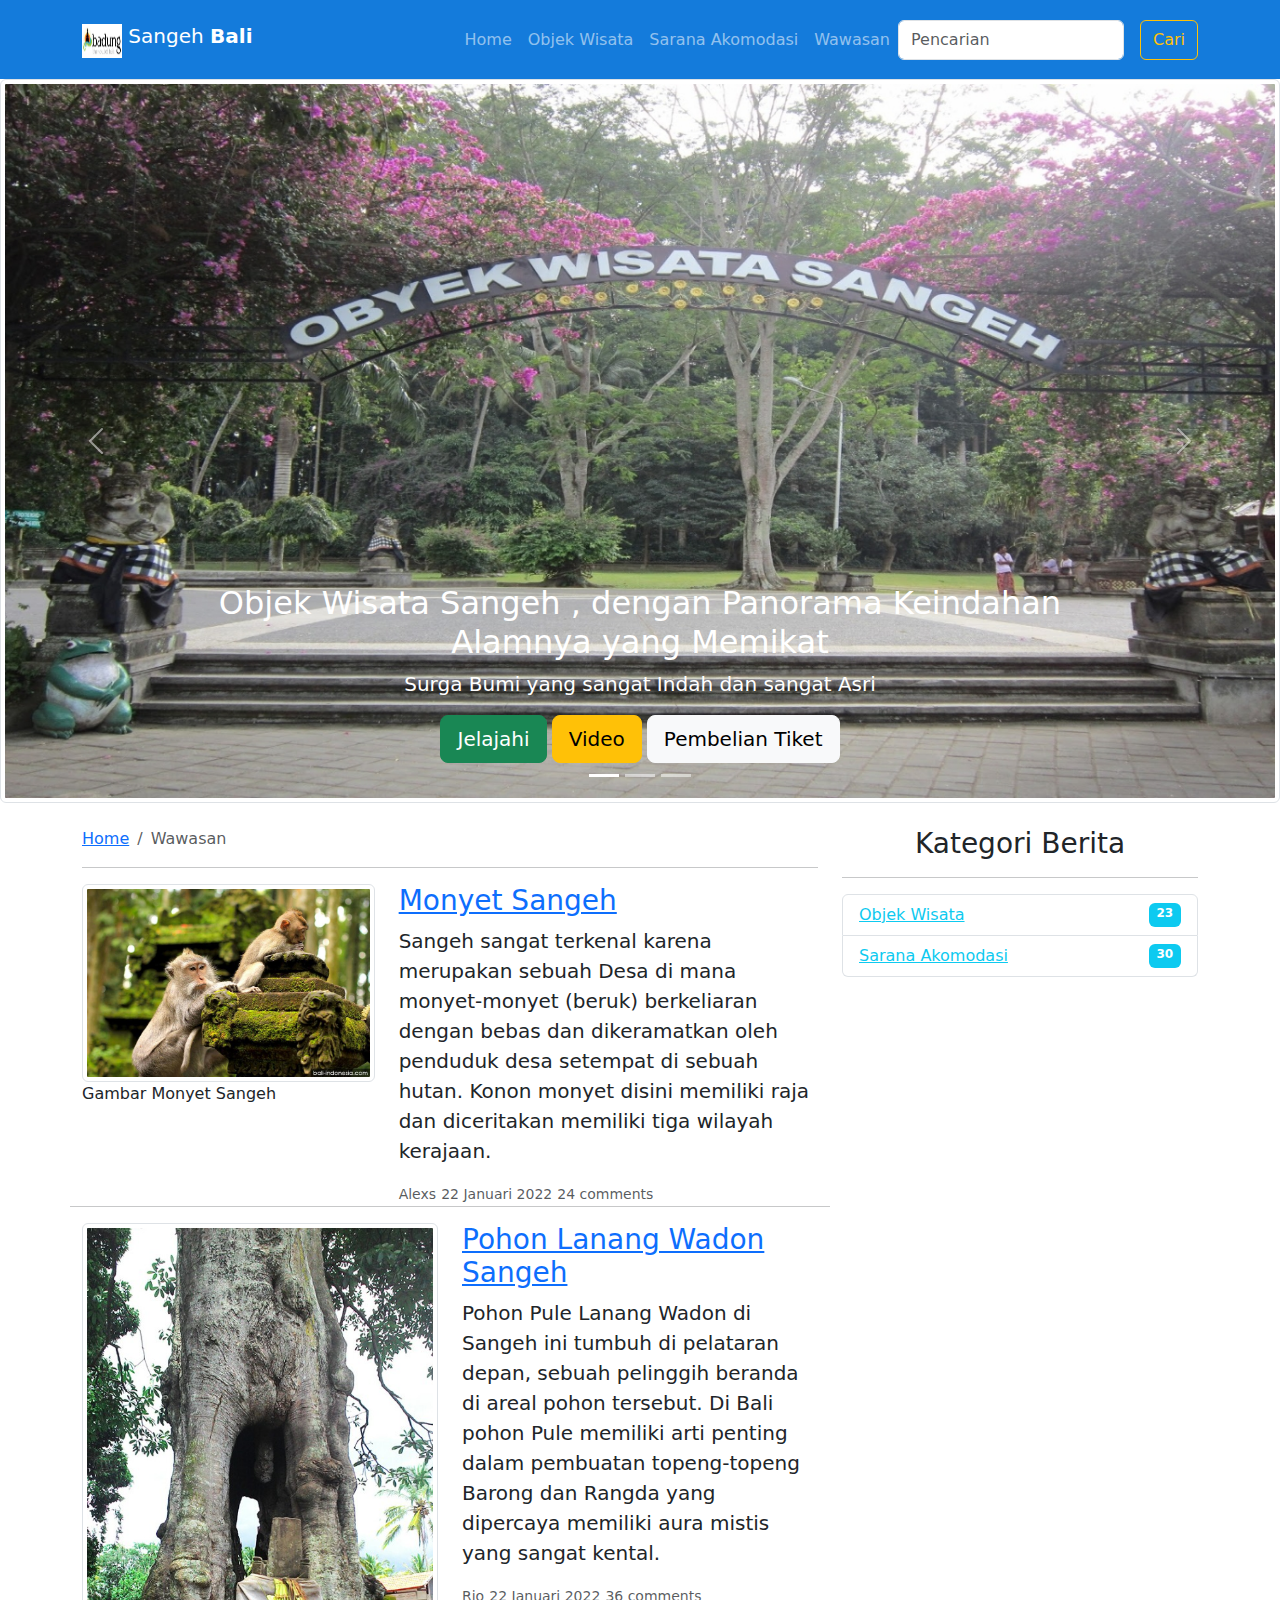
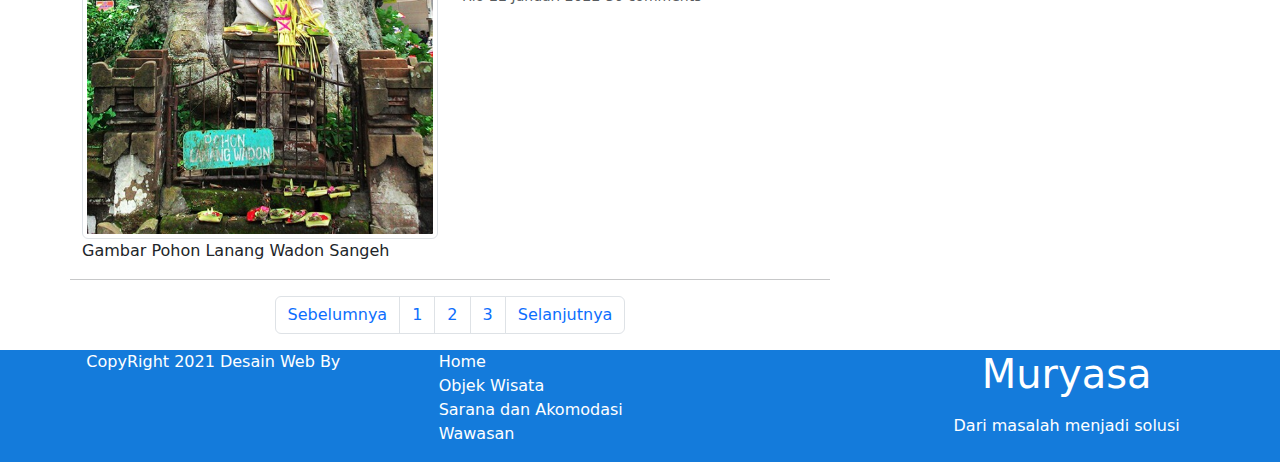
<file: wawasan.html>
<!DOCTYPE html>
<html>
<head>
<meta charset="utf-8">
<meta name="viewport" content="width=device-width, initial-scale=1">
<!--Nama : I Made Muryasa
    NIM  : 20101088
    Kelas: BF
    Program Studi : TI-MTI -->
<!-- Bootstrap CSS -->
<link 
href="https://cdn.jsdelivr.net/npm/bootstrap@5.1.3/dist/css/bootstrap.min.css
" rel="stylesheet" integrity="sha384-
1BmE4kWBq78iYhFldvKuhfTAU6auU8tT94WrHftjDbrCEXSU1oBoqyl2QvZ6jIW3" 
crossorigin="anonymous">
<!-- JQuery Link -->
<script type="text/javascript" src="assets/js/jquery-3.6.0.min.js"></script>
<script type="text/javascript" src="assets/jquery-ui/jquery-ui.js"></script>
<link rel="stylesheet" type="text/css" href="assets/jquery-ui/jquery-ui.css">
<title>UAS Desain Web 20101088</title>
<script type="text/javascript">
$(function(){
$("#dialogku").dialog({
autoOpen:false,
show:'blind',
hide:'explode'
});
$('#dibuka').click(function(){
$('#dialogku').dialog('open');
return false;
});
});
</script>
</head>
<body>
<header>
<nav class="navbar navbar-expand-lg navbar-dark main-nav" 
style="background-color: #147bdb;" >
 <div class="container py-2">
 <a class="navbar-brand" href="#">
 <img src="images/Logo.jpg" alt="" width="40" height="34" class="d-inline-block align-text-top">
 Sangeh <strong>Bali</strong>
 </a>
 <button class="navbar-toggler" type="button" data-bs-toggle="collapse" 
data-bs-target="#navbarSupportedContent" aria-controls="navbarSupportedContent" aria-expanded="false" aria-label="Toggle 
navigation">
 <span class="navbar-toggler-icon"></span>
 </button>
 <div class="collapse navbar-collapse" id="navbarSupportedContent">
 <ul class="navbar-nav ms-auto ">
 <li class="nav-item">
 <a class="nav-link" aria-current="page" 
href="index.html">Home</a>
 </li>
 <li class="nav-item">
 <a class="nav-link" href="objekwisata.html">Objek Wisata</a>
 </li>
 <li class="nav-item">
 <a class="nav-link" href="sarana.html">Sarana Akomodasi</a>
 </li>
 <li class="nav-item">
 <a class="nav-link" href="#">Wawasan</a>
 </li>
 <form class="d-flex">
    <input class="form-control me-3" type="cari" placeholder="Pencarian" aria-label="Cari">
    <button class="btn btn-outline-warning" type="submit">Cari</button>
  </form>
 </ul>
 
 </div>
 </div>
</nav>
</header>
<!-- Carousel -->
<section>
<div id="carouselExampleCaptions" class="carousel slide" data-bs-ride="carousel">
 <div class="carousel-indicators">
 <button type="button" data-bs-target="#carouselExampleCaptions" data-bs-slide-to="0" class="active" aria-current="true" aria-label="Slide 
1"></button>
 <button type="button" data-bs-target="#carouselExampleCaptions" data-bs-slide-to="1" aria-label="Slide 2"></button>
 <button type="button" data-bs-target="#carouselExampleCaptions" data-bs-slide-to="2" aria-label="Slide 3"></button>
 </div>
 <div class="carousel-inner">
 <div class="carousel-item active" >
 <img src="images/background-bg.jpg" class="d-block w-100 img-thumbnail" alt="..." 
width="100%" height="500px">
 <div class="carousel-caption d-none d-md-block" >
 <h2 class="disply-2">Objek Wisata <span>Sangeh</span> , dengan 
Panorama <span>Keindahan Alamnya</span> yang Memikat </h2>
 <p class="lead">Surga Bumi yang sangat Indah dan sangat Asri</p>
 <button type="button" class="btn btn-success btn-lg" id="dibuka">
 Jelajahi
 </button>
 <button type="button" class="btn btn-warning btn-lg" id="dibuka">
 Video
 </button>
 <button type="button" class="btn btn-light btn-lg" id="dibuka">
 Pembelian Tiket
 </button>
 </div>
 </div>
 <div class="carousel-item">
 <img src="images/ObjekWisataSangeh.jpg" class="d-block w-100 img-thumbnail" alt="..." 
width="100%" height="500px">
 <div class="carousel-caption d-none d-md-block" >
 <h2>Objek Wisata <span>Sangeh</span> , dengan Panorama <span>Keanekaragaman Hewan</span> dengan Keindahan Alamnya </h2>
 <p class="lead">Terdapat berbagai jenis objek wisata yang indah dan sangat megah</p>
 <button type="button" class="btn btn-success btn-lg" id="dibuka">
 Jelajahi
 </button>
 <button type="button" class="btn btn-warning btn-lg" id="dibuka">
 Video
 </button>
 <button type="button" class="btn btn-light btn-lg" id="dibuka">
 Pembelian Tiket
 </button>
 </div>
 </div>
 <div class="carousel-item">
 <img src="images/Kendaraan.jpg" class="d-block w-100 img-thumbnail " alt="..." 
width="100%" height="500px">
 <div class="carousel-caption d-none d-md-block" >
 <h2>Objek Wisata <span>Sangeh</span> , dengan Panorama <span>Kendaraan yang Mewah</span> dengan Keindahan Alamnya yang Asri </h2>
 <p class="lead">Pengalaman Baru dengan menaiki kendaraan mewah</p>
 <button type="button" class="btn btn-success btn-lg" id="dibuka">
 Jelajahi
 </button>
 <button type="button" class="btn btn-warning btn-lg" id="dibuka">
 Video
 </button>
 <button type="button" class="btn btn-light btn-lg" id="dibuka">
 Pembelian Tiket
 </button>
 </div>
 </div>
 </div>
 <button class="carousel-control-prev" type="button" data-bs-target="#carouselExampleCaptions" data-bs-slide="prev">
 <span class="carousel-control-prev-icon" aria-hidden="true"></span>
 <span class="visually-hidden">Sebelumnya</span>
 </button>
 <button class="carousel-control-next" type="button" data-bs-target="#carouselExampleCaptions" data-bs-slide="next">
 <span class="carousel-control-next-icon" aria-hidden="true"></span>
 <span class="visually-hidden">Selanjutnya</span>
 </button>
</div>
</div>
</div>
</section>
<br>
<!-- Blog Wawasan -->
<section>
<div class="container">
<div class="row">
<div class="col-md-8">
<!-- Breadcrumb -->
<nav aria-label="breadcrumb">
 <ol class="breadcrumb">
 <li class="breadcrumb-item"><a href="#">Home</a></li>
 <li class="breadcrumb-item active" aria-current="page">Wawasan</li>
 </ol>
</nav>
<hr>
<div class="row">
<div class="col-md-5">
<figure>
<img src="images/Monyet Sangeh.jpg" class="img-thumbnail">
<figcaption>Gambar Monyet Sangeh</figcaption>
</figure>
</div>
<div class="col-md-7">
<h3><a href="#">Monyet Sangeh</a></h3>
<p class="lead">Sangeh sangat terkenal karena merupakan sebuah Desa di mana monyet-monyet (beruk)
    berkeliaran dengan bebas dan dikeramatkan oleh penduduk desa setempat di sebuah
    hutan. Konon monyet disini memiliki raja dan diceritakan memiliki tiga wilayah kerajaan.</p>
<div class="text-muted">
<small>Alexs</small>
<small>22 Januari 2022</small>
<small>24 comments</small>
</div>
</div>
<hr>
</div>
<div class="row">
<div class="col-md-6">
<figure>
<img src="images/Pohon Lanang Wadon Sangeh.jpg" class="img-thumbnail">
<figcaption>Gambar Pohon Lanang Wadon Sangeh</figcaption>
</figure>
</div>
<div class="col-md-6">
<h3><a href="#">Pohon Lanang Wadon Sangeh</a></h3>
<p class="lead">Pohon Pule Lanang Wadon di Sangeh ini tumbuh di pelataran depan, sebuah pelinggih beranda
    di areal pohon tersebut. Di Bali pohon Pule memiliki arti penting dalam pembuatan topeng-topeng 
    Barong dan Rangda yang dipercaya memiliki aura mistis yang sangat kental.</p>
<div class="text-muted">
<small>Rio</small>
<small>22 Januari 2022</small>
<small>36 comments</small>
</div>
</div>
<hr>
</div>
<nav aria-label="Page navigation example">
<ul class="pagination justify-content-center">
 <li class="page-item">
 <a class="page-link">Sebelumnya</a>
 </li>
 <li class="page-item"><a class="page-link" 
href="#">1</a></li>
 <li class="page-item"><a class="page-link" 
href="#">2</a></li>
 <li class="page-item"><a class="page-link" 
href="#">3</a></li>
 <li class="page-item">
 <a class="page-link" href="#">Selanjutnya</a>
 </li>
 </ul>
</nav>
</div>
<div class="col-md-4">
<div class="row">
<div class="col">
<h3 class="text-center">Kategori 
Berita</h3>
<hr>
<ul class="list-group">
<li class="list-group-item d-flex justify-content-between">
<a href="#" 
class="text-info">Objek Wisata</a>
<span class="badge 
badge-primary badge-pill bg-info">23</span>
</li>
<li class="list-group-item d-flex justify-content-between">
<a href="#" 
class="text-info">Sarana Akomodasi</a>
<span class="badge 
badge-primary badge-pill bg-info">30</span>
</li>
</ul>
</div>
</div>
</div>
</div>
</div>
</section>
<!-- end blog -->
<footer class="text-white text-center" style="background-color:#003566;">
<div class="container-fluid" style="background-color:#147bdb">
<div class="row">
<div class="col-md-4">
    CopyRight 2021 Desain Web By
</div>
<div class="col-md-4">
<ul style="text-align:left;" class="list-unstyled">
<li ><a href="#"></a> Home</li>
<li ><a href="#objekwisata"></a> Objek Wisata</li>
<li ><a href="#sarana"></a> Sarana dan Akomodasi</li>
<li ><a href="#wawasan"></a> Wawasan</li>
</ul>
</div>
<div class="col-md-4">
<p class="display-6">Muryasa</p>
<p >Dari masalah menjadi solusi</p>
</div>
</div>
</div>
</footer>
<!-- Bootstrap JS -->
<script 
src="https://cdn.jsdelivr.net/npm/bootstrap@5.1.3/dist/js/bootstrap.bundle.mi
n.js" integrity="sha384-
ka7Sk0Gln4gmtz2MlQnikT1wXgYsOg+OMhuP+IlRH9sENBO0LRn5q+8nbTov4+1p" 
crossorigin="anonymous"></script>
</body>
</html>
</file>
